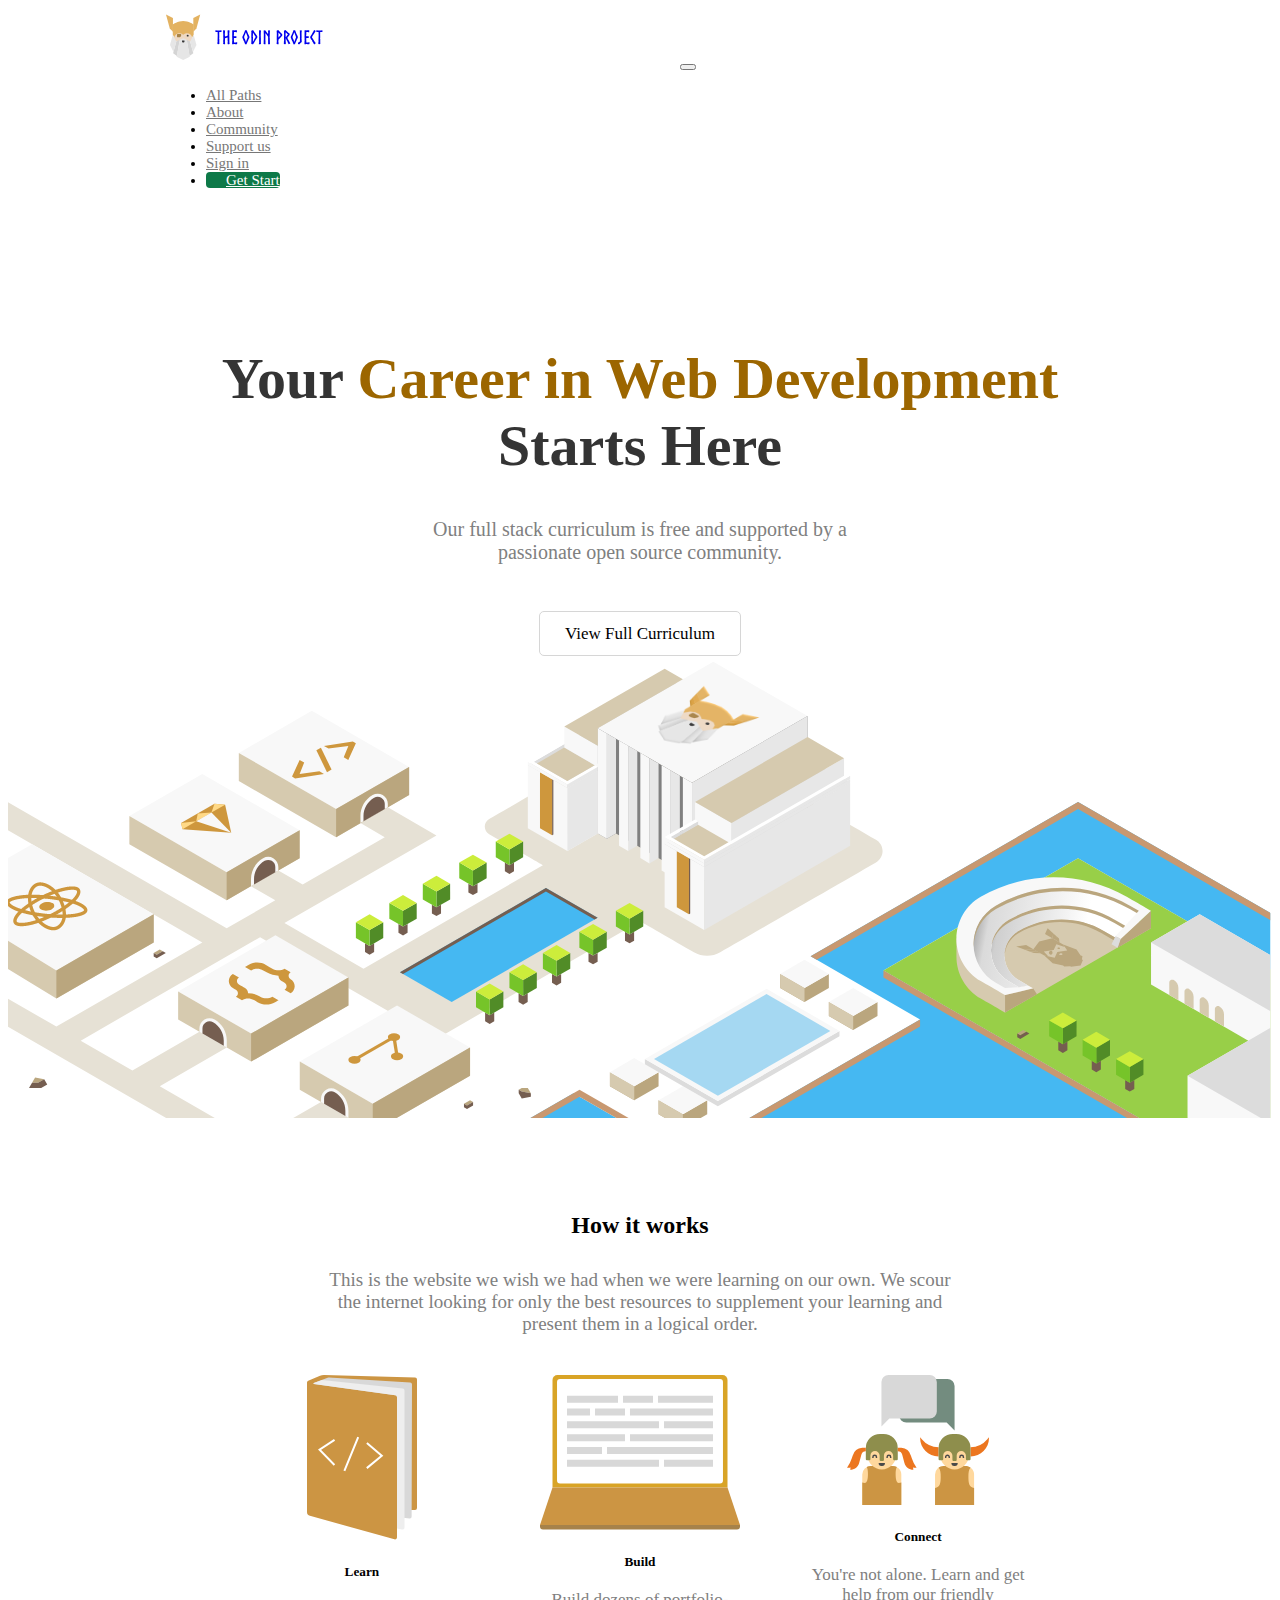
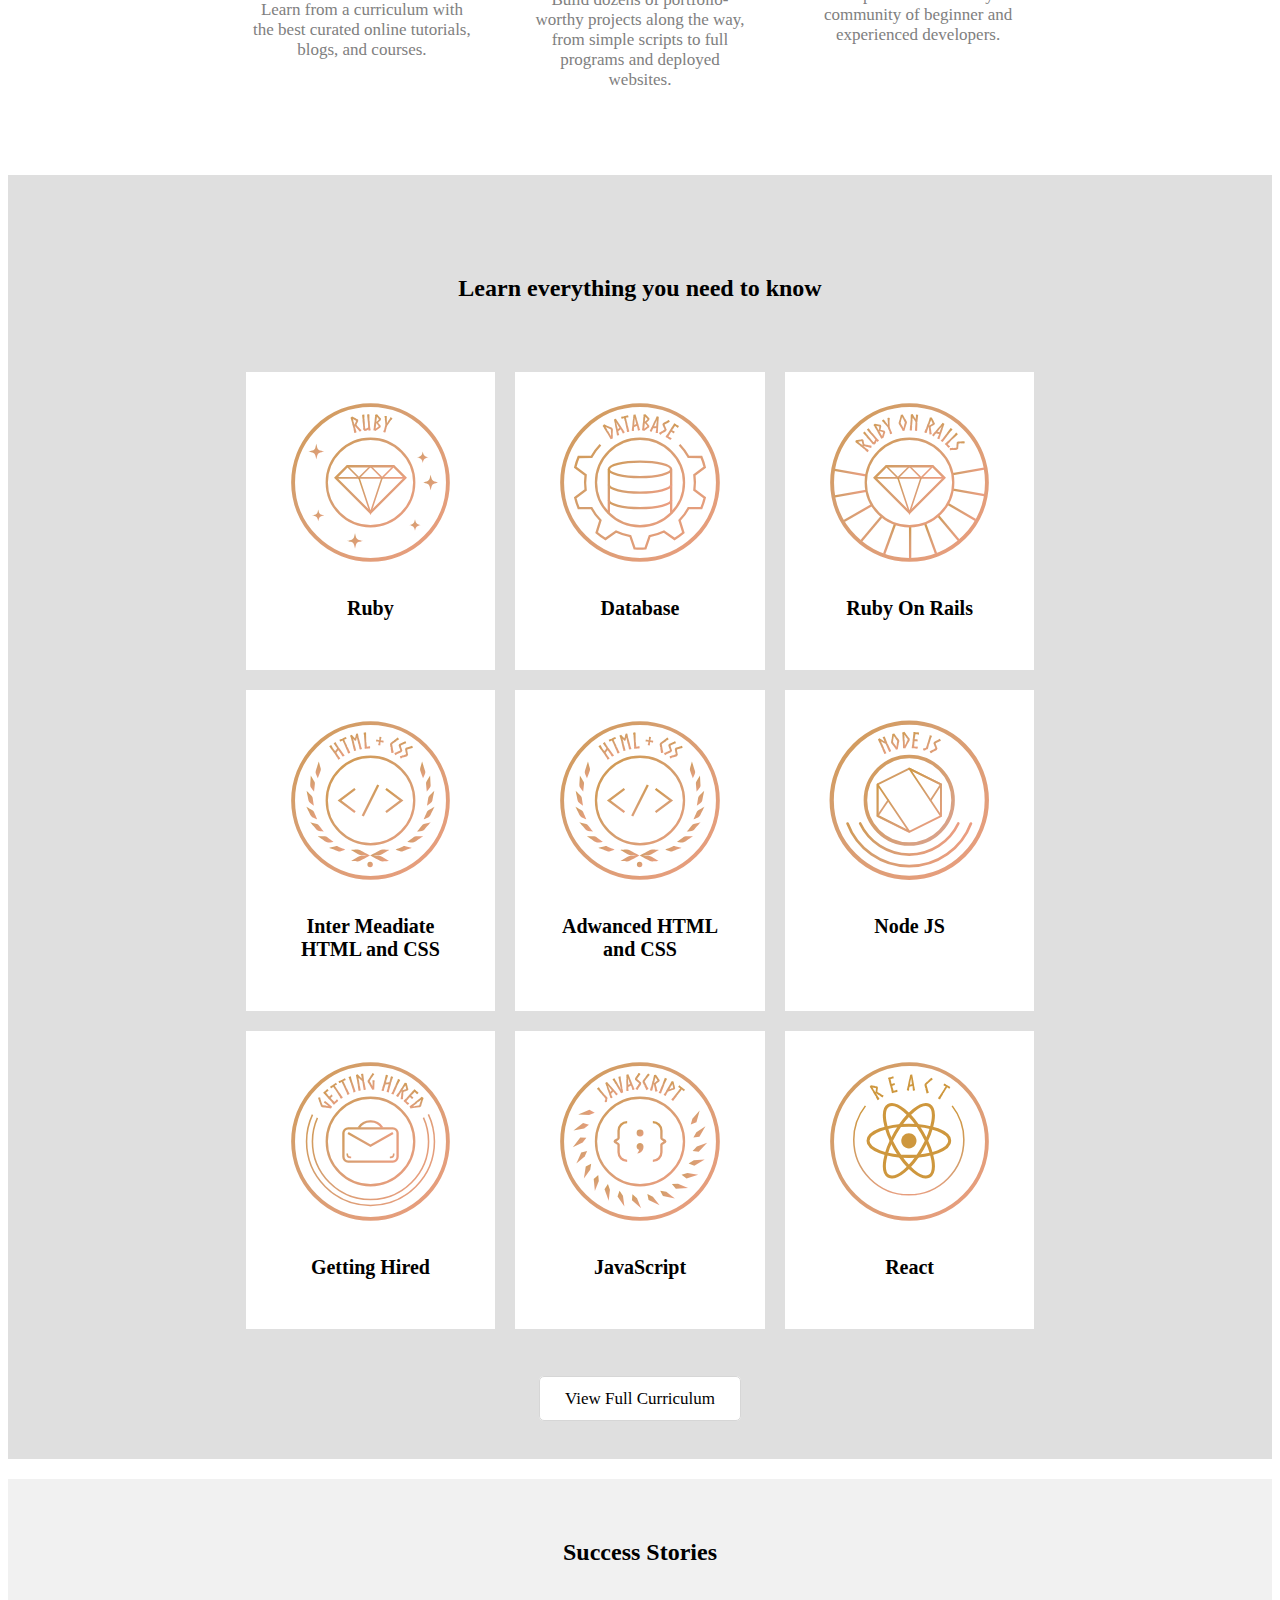
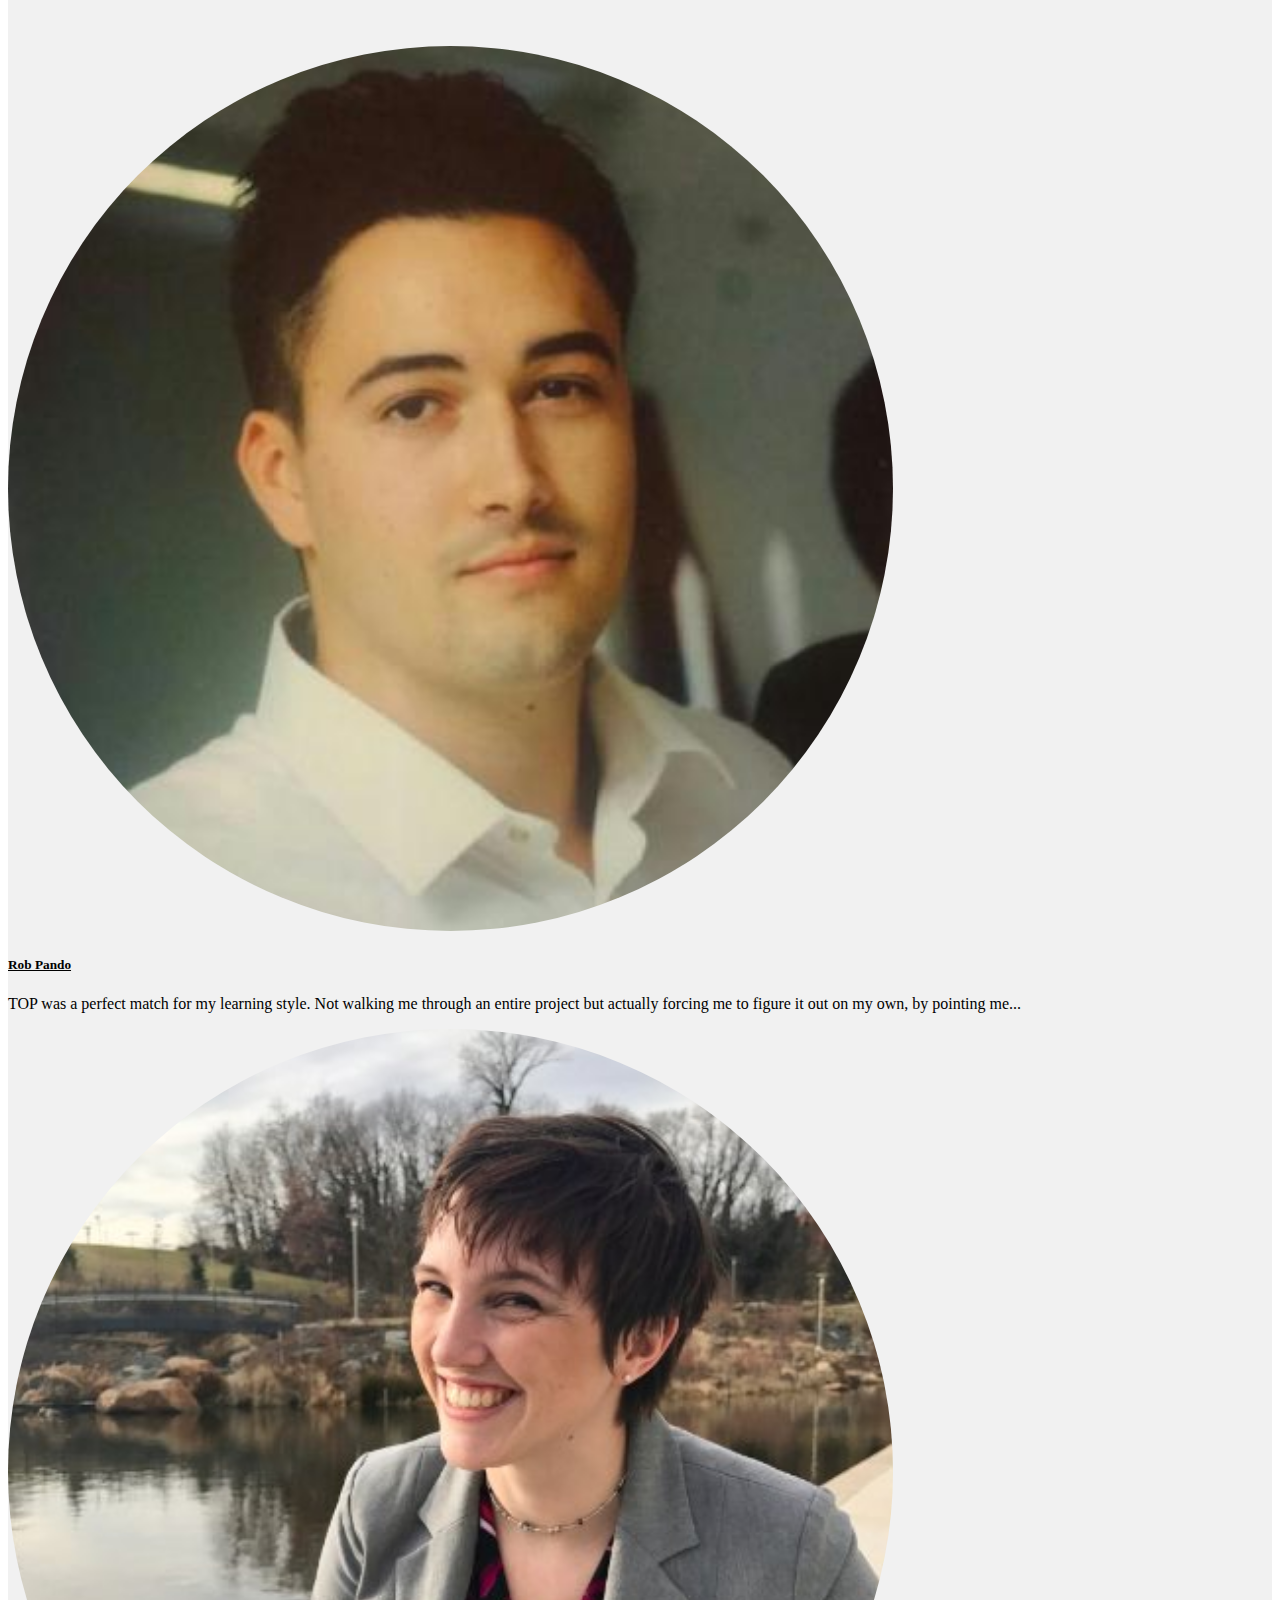
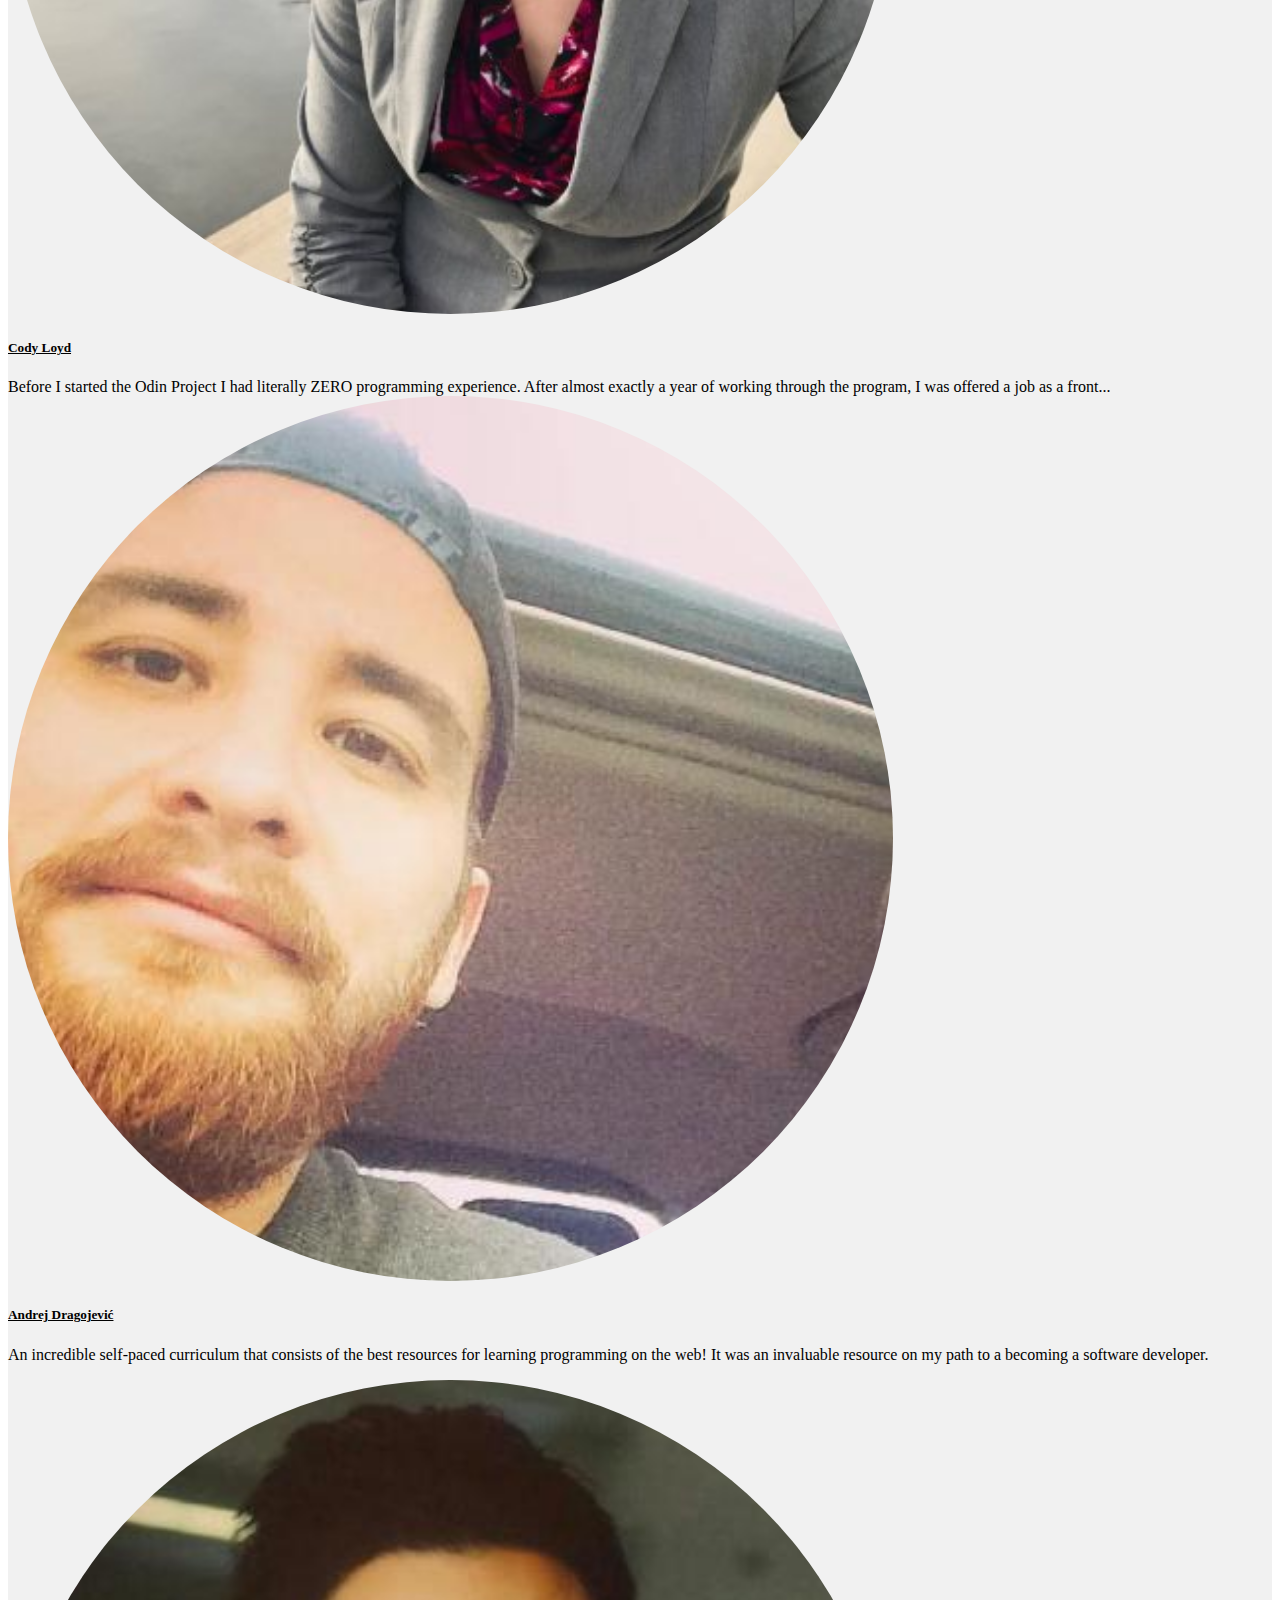
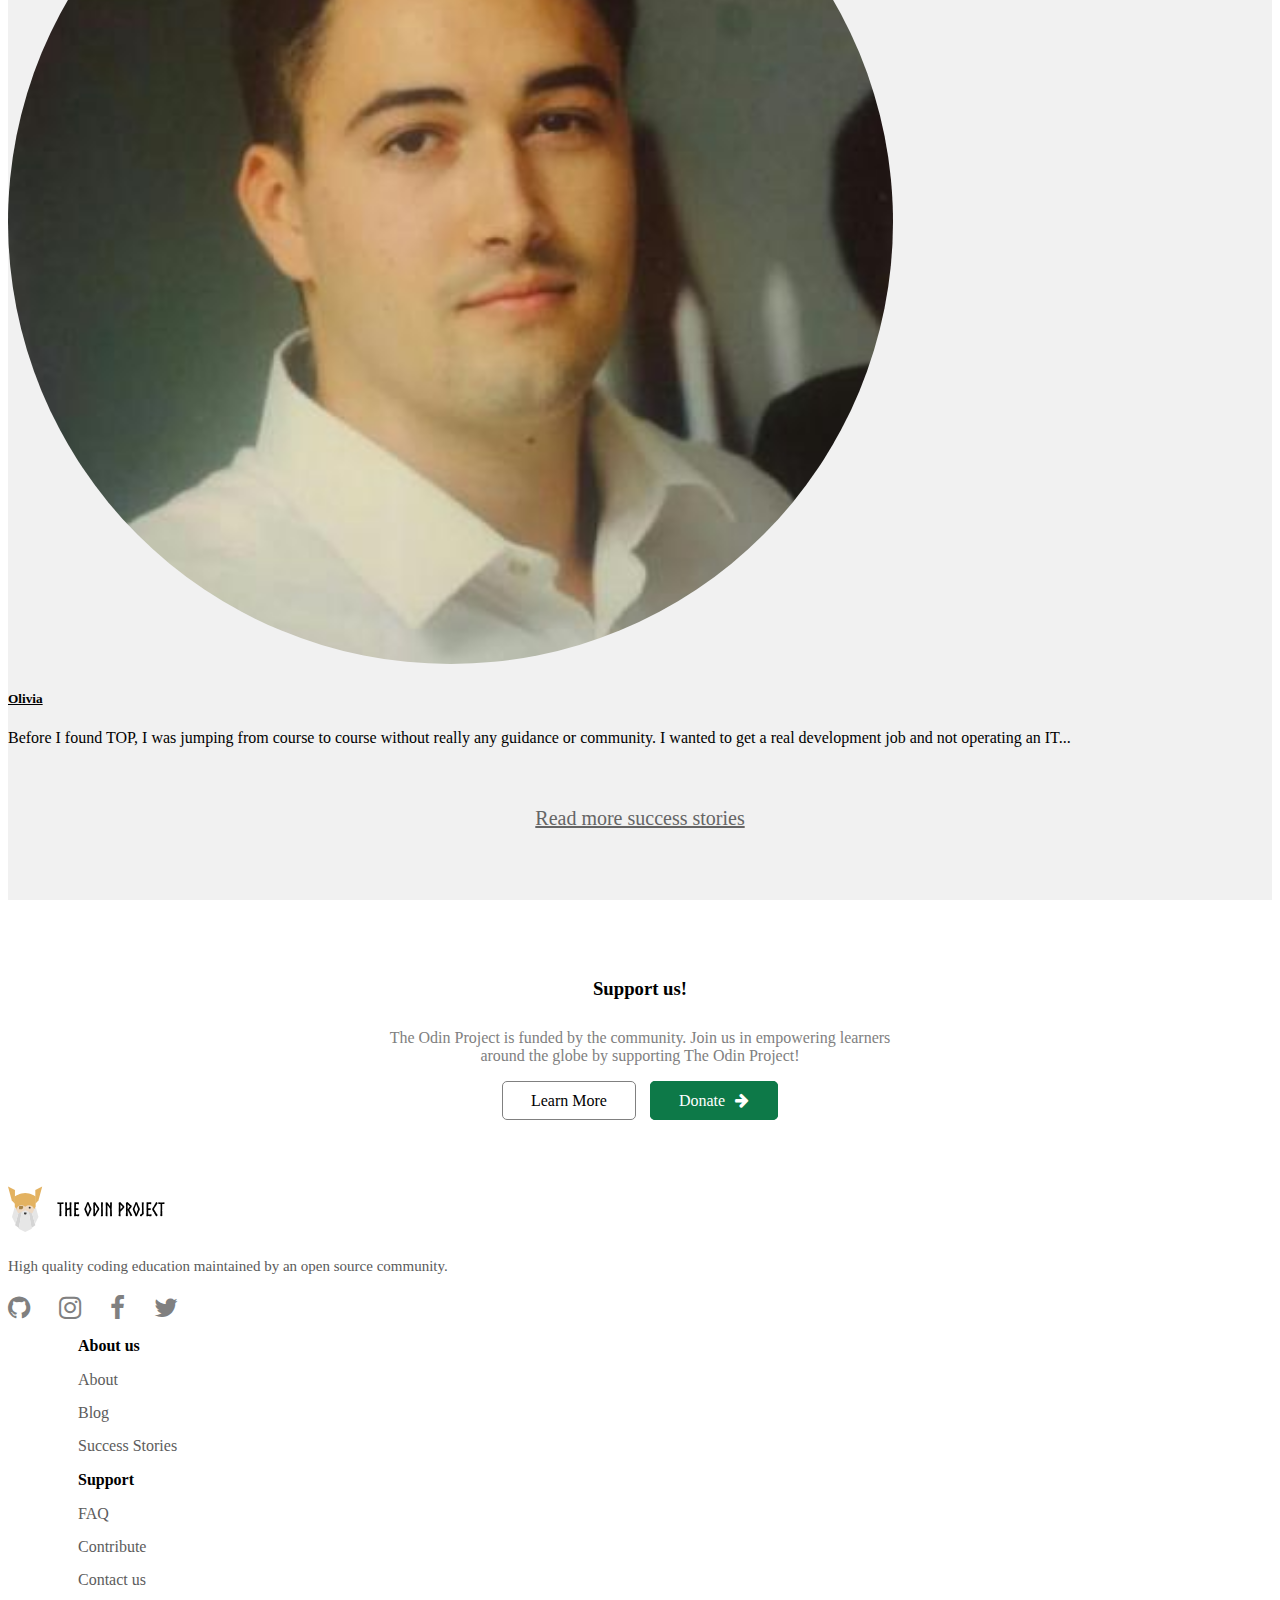
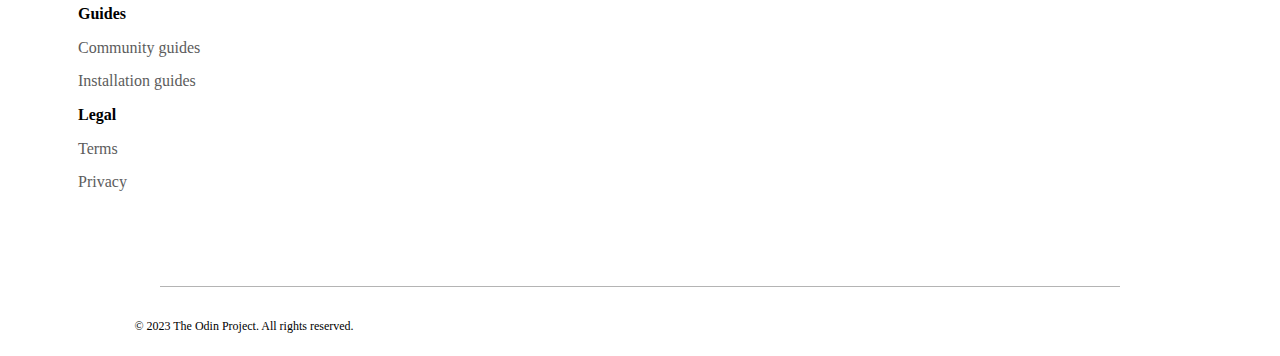
<file: index.html>
<!doctype html>
<html lang="en">

<head>
  <meta charset="utf-8">
  <meta name="viewport" content="width=device-width, initial-scale=1">
  <title> Your Career in Web Development Starts Here | The Odin Project</title>
  <link rel="stylesheet" href="./css/style.css">
  <link href="https://cdn.jsdelivr.net/npm/bootstrap@5.2.3/dist/css/bootstrap.min.css" rel="stylesheet"
    integrity="sha384-rbsA2VBKQhggwzxH7pPCaAqO46MgnOM80zW1RWuH61DGLwZJEdK2Kadq2F9CUG65" crossorigin="anonymous">
    <link rel="stylesheet" href="https://cdnjs.cloudflare.com/ajax/libs/font-awesome/4.7.0/css/font-awesome.min.css">
</head>

<body>
  <!-- ////////////////NAVBAR/////////////////// -->
  <nav class="navbar navbar-expand-lg">
    <div class="container-fluid">
      <a class="navbar-brand" href="#"><svg xmlns="http://www.w3.org/2000/svg" width="160" height="59" viewBox="0 0 205 59" fill="none" role="img" aria-labelledby="a7146z8ykkxnj35oy5ruw7wvuunlvk3u" class="h-12 w-auto text-gray-800 dark:text-gray-300"><title id="a7146z8ykkxnj35oy5ruw7wvuunlvk3u">Odin Logo</title>
        <path fill-rule="evenodd" clip-rule="evenodd" d="M8.68945 34.7331L13.1482 19.2902H30.9833L35.442 34.7331H8.68945Z" fill="#EED9C3"></path>
        <ellipse cx="27.7849" cy="27.1223" rx="1.26005" ry="1.24284" fill="#353535"></ellipse>
        <path fill-rule="evenodd" clip-rule="evenodd" d="M19.446 25.7092C19.446 25.2752 19.0891 24.9233 18.6493 24.9233C17.638 24.9233 15.9034 24.9233 14.8922 24.9233C14.4523 24.9233 14.0955 25.2752 14.0955 25.7092C14.0955 26.3856 14.0955 27.3716 14.0955 28.1426C14.0955 28.7935 14.6305 29.3212 15.2902 29.3212C15.6995 29.3212 16.1763 29.3212 16.6578 29.3212C17.3973 29.3212 18.1062 29.0314 18.6295 28.5155C19.1522 28.0001 19.446 27.3004 19.446 26.5712C19.446 26.2585 19.446 25.9621 19.446 25.7092Z" fill="#A78347"></path>
        <path fill-rule="evenodd" clip-rule="evenodd" d="M35.0004 4.5308L43.8517 0L39.0002 18L35.0002 22L35.0004 4.5308Z" fill="#E3B261"></path>
        <path fill-rule="evenodd" clip-rule="evenodd" d="M8.8514 4.5308L0.000132561 0L4.85156 18L8.85156 22L8.8514 4.5308Z" fill="#E3B261"></path>
        <path fill-rule="evenodd" clip-rule="evenodd" d="M35.442 12.7438C35.442 12.7438 28.7539 8.34589 22.0657 8.34589C15.3776 8.34589 8.68945 12.7438 8.68945 12.7438V25.9373L10.473 29.4556C11.7527 24.5929 17.5445 22.5672 21.576 25.5723L22.0657 25.9373L22.5554 25.5723C26.587 22.5672 32.3788 24.5929 33.6585 29.4556L35.442 25.9373V12.7438Z" fill="#E3B261"></path>
        <path fill-rule="evenodd" clip-rule="evenodd" d="M17.6068 32.5341L14.0398 53.2041L9.12134 49.6858L13.148 34.7331L17.6068 32.5341Z" fill="#D4D4D4"></path>
        <path fill-rule="evenodd" clip-rule="evenodd" d="M26.5243 32.5341L30.0913 53.2041L35.0098 49.6858L30.9831 34.7331L26.5243 32.5341Z" fill="#D5D5D5"></path>
        <path fill-rule="evenodd" clip-rule="evenodd" d="M8.68933 25.9373L5.12231 39.1309L9.58108 47.9267L13.1481 34.7331L8.68933 25.9373Z" fill="#E6E6E6"></path>
        <path fill-rule="evenodd" clip-rule="evenodd" d="M35.4418 25.9373L39.0088 39.1309L34.55 47.9267L30.983 34.7331L35.4418 25.9373Z" fill="#E6E6E6"></path>
        <path fill-rule="evenodd" clip-rule="evenodd" d="M17.6069 32.5341L13.594 54.0837L22.0656 58.4815L30.5373 54.0837L26.5244 32.5341L22.3983 30.4992L22.0656 30.3352L17.6069 32.5341Z" fill="#E6E6E6"></path>
        <path fill-rule="evenodd" clip-rule="evenodd" d="M23.6636 33.4137H20.5425C20.5425 33.4137 20.5425 33.9348 20.5425 34.514C20.5425 34.9222 20.707 35.3131 20.9995 35.6016C21.292 35.8901 21.6884 36.0524 22.1022 36.0524C22.1026 36.0524 22.1035 36.0524 22.1039 36.0524C22.5177 36.0524 22.9141 35.8901 23.2066 35.6016C23.4991 35.3131 23.6636 34.9222 23.6636 34.514C23.6636 33.9348 23.6636 33.4137 23.6636 33.4137Z" fill="#353535"></path>
        <path d="M68.808 20.384L67.704 20.456C67.368 20.456 67.056 20.456 66.696 20.432C66.504 20.432 66.288 20.6 66.144 20.6L65.688 20.408L63.36 20.288L63.288 22.256L63.576 22.544L65.04 22.496C65.112 22.496 65.256 22.472 65.424 22.424L65.544 22.304L66.072 22.376L66.216 23.36L66.12 24.896L66.264 26.024L66.144 30.92L66.024 34.304L66.24 34.544L65.88 36.056V37.904L67.152 38.096L67.824 37.976L68.52 37.592L68.328 35.888V31.376L68.04 30.92L68.064 30.896L68.28 29.456L68.256 27.608V27.2C68.256 27.032 68.232 26.816 68.232 26.624C68.208 26.48 68.208 25.88 68.208 25.664L68.256 23.888L68.16 23.36L68.304 22.352H69.048L69.768 22.4L70.008 22.472H71.088L71.16 21.344L71.016 20.336L68.808 20.384ZM73.2638 33.992L73.3118 35.504L73.6478 35.864L73.2638 36.32L73.1918 37.928L74.7038 38.072L75.6878 38.024L75.7118 37.136L75.6398 36.056L75.4958 34.784L75.5198 34.712L75.6398 30.536L77.5118 29.744H77.5358L78.9278 29.432L78.9038 29.864L78.9758 30.2L78.9278 33.896L79.2878 34.28L79.0478 34.496L78.8798 37.184L79.1918 38.024H80.5838L81.4718 37.976L81.4238 36.656L81.2558 36.056L81.2078 32.984L81.1598 28.688L81.1118 28.208L81.0398 27.128L81.1598 24.872L80.9438 24.176L81.1838 23.864L81.2078 22.952V22.976L81.3518 21.608L81.4238 20.408L80.0558 20.36L79.1678 20.336L78.8078 21.032L78.9278 21.992L78.9758 24.152L79.0478 26.336L78.9518 26.984L78.6878 27.104L78.2318 27.32L77.2478 27.752L77.0318 28.016L76.6478 27.872L75.6398 28.232L75.5918 28.256L75.3758 25.928L75.4718 24.344L75.2078 24.128L75.4958 23.672L75.6158 22.208L75.7118 20.48L73.6478 20.216L73.0718 20.6L73.2398 22.088L73.1678 22.568L73.2398 24.152L73.4078 25.64L73.3118 27.992L73.4798 30.704L73.2638 33.992ZM90.8258 22.616L90.8738 21.272L90.8498 20.336L88.4738 20.36L87.5378 20.552L87.2018 20.36H85.8338L84.7058 20.504L84.8258 22.208L85.0898 22.52L84.8258 22.928L84.8498 24.152L84.8258 26.024V27.8L84.7538 28.688L84.9458 31.064L84.8498 31.256L84.8738 32.552V33.104L85.0898 33.392L84.8018 34.016L84.7778 35.12L84.8018 35.384L84.6578 37.016L84.7778 38L86.5778 38.024L86.7698 37.904H87.6098L88.9778 38.048L90.5618 38.072L91.1138 37.832L91.2098 36.944L91.2578 35.744L90.0578 35.72L89.4578 35.912L87.5378 35.936L87.3458 35.888L87.1298 35.84L87.0818 33.512L87.0578 33.464L87.1298 33.248L86.9858 32.552L87.0818 30.08H87.4658L88.9778 30.128L90.1538 30.176L90.2018 29.192L90.3458 28.472L90.0338 27.872L88.8098 27.992L87.8738 28.04L86.9858 27.992L86.9378 27.056L86.6978 26.864L86.9618 26.432L87.0818 25.712V23.336L87.1298 22.736V22.472H87.3458L88.6658 22.52L89.0498 22.448L89.1218 22.424L89.6978 22.616H90.8258ZM102.331 20.312L102.115 20.336H101.227L101.179 20.504L101.035 21.224L100.939 21.368L99.6429 24.608L99.7629 24.872L99.3309 25.184L98.0349 28.328L97.8429 28.448L97.8909 29.96L98.4669 31.184L99.3309 33.224L100.051 34.712H100.315L100.243 35.12L101.083 37.208L101.107 38L103.291 38.024L103.339 37.76L103.627 36.992L104.923 33.92L105.475 32.768L105.499 32.384L105.691 32.144L106.867 29.768L106.939 28.448L106.123 26.672L105.475 25.232H105.235L105.115 24.584L103.891 21.584L103.411 20.264L102.331 20.312ZM102.379 34.952L101.323 32.192L100.843 31.208L100.363 30.872L100.603 30.584L100.387 29.888L100.075 29.096L100.051 28.808L100.843 26.744L100.675 26.36L101.011 26.264L102.331 22.784L102.475 23.24L103.027 24.704L103.459 24.968L103.243 25.256L104.179 27.68L104.467 28.496L104.659 29.096L103.483 31.976L103.507 32.408H103.531L103.243 32.696L102.475 35.216L102.379 34.952ZM113.227 35.72L114.067 34.016L116.539 30.224L116.971 29.504L116.947 27.752L116.515 27.2L116.539 27.248L114.715 24.824L114.091 23.72L113.251 22.88L112.987 22.088L111.499 20.048L110.227 20.432L109.195 20.744L109.219 21.632L109.291 22.88L109.531 23.192L109.291 23.648L109.315 29.936L109.459 30.872L109.315 36.248V36.224L109.267 37.832L110.827 38.048L111.619 38.264L113.227 35.72ZM111.451 26.744L111.379 23.264L111.523 23.432L113.899 27.248L114.379 27.632L114.475 28.208L114.907 28.856L114.475 29.552L113.683 30.872L112.675 32.816L112.867 33.032L112.435 33.248L111.379 34.952L111.355 35L111.379 33.704L111.475 28.952L111.091 27.824L111.451 26.744ZM119.431 27.56L119.359 28.88L119.287 29.624V34.112V34.976L119.575 35.384L119.287 35.864L118.951 38L120.055 38.024L120.559 38.048L121.615 37.712L121.639 36.824L121.591 36.368L121.543 36.008V29.36L121.279 29.192L121.495 28.688L121.447 28.088L121.351 27.152L121.423 25.928L121.495 22.784L121.615 22.184L121.735 20.432L120.175 20.336L119.047 20.408L119.167 21.608L119.383 21.728L119.191 22.16L119.263 26.96L119.431 27.56ZM133.115 35.888V35.12L132.947 29.864L132.683 29.072L132.875 28.064L133.115 22.16L133.163 20.528L132.179 20.36L130.787 20.384V22.304L131.027 22.64L130.787 23.384V25.448L129.995 24.152L129.803 24.056L129.203 23.096L127.043 20.12L125.147 20.648V21.896L125.243 24.392L125.339 25.76L125.243 30.752L125.459 31.232L125.267 31.928L125.123 35.336V35.744L125.195 35.96L125.027 37.88L126.059 38.072L127.475 38.024L127.523 36.488L127.451 36.152L127.475 33.656L127.259 32.744L127.379 31.88L127.427 26.408L127.139 26.096L127.115 26.048L127.451 25.184V23.888L128.075 24.752L129.059 26.12L129.755 26.96L130.091 27.488L130.427 27.848L130.811 28.496L130.835 30.992L130.907 31.448L130.835 31.568L130.811 33.872L130.835 36.152L130.811 38.024L131.627 38.072L132.947 38.048L133.259 37.232L133.115 35.888ZM147.393 28.76L148.161 28.016L148.905 27.104L148.953 25.448L146.457 22.808L145.953 22.64L145.857 22.232L143.697 20L142.929 20.288L141.777 20.792L141.825 22.4L141.945 23.384V27.32L141.897 27.44L141.873 33.44L142.161 33.752L141.945 34.496L141.681 37.928L143.073 38.072L144.273 38L144.129 35.024L143.745 34.688L144.129 34.112L144.081 32.456L144.297 32.216L145.905 30.392L147.393 28.76ZM144.105 27.128L143.841 26.648L144.081 25.904L144.057 24.752L144.081 23.048L145.473 24.608L145.689 24.752L145.857 25.088L146.889 26.24L146.505 26.792L146.265 27.392L146.001 27.32L144.801 28.736L144.105 29.48V27.128ZM153.466 30.608L154.426 32.552L154.642 33.104L155.53 34.784L155.818 34.928L155.794 35.336L156.634 37.256L157.21 38.192L159.154 37.112L159.178 36.416L158.386 35.576L157.954 34.664V34.688L157.618 33.992L157.474 33.92V33.608L156.514 31.976C156.346 31.736 156.202 31.616 156.01 31.4V30.992C155.866 30.704 155.578 30.296 155.41 29.96L156.082 29.048L156.49 28.544L157.258 27.632L158.362 26.288L158.53 24.848L157.378 23.792C157.354 23.792 156.97 23.912 156.946 23.888L156.802 23.288L152.986 19.976L151.09 20.744L151.186 22.808L151.306 27.392L151.114 27.872L151.162 29.12L151.258 31.928V32.864L151.474 33.176L151.114 34.112L150.97 37.928L152.554 38.072L153.514 37.688L153.49 35.696L153.418 35.48L153.346 33.08L153.322 30.464L153.466 30.608ZM153.37 28.352L153.274 26.216L153.226 25.952L153.178 25.808L153.082 25.376L153.274 24.92V24.68L153.322 22.832L155.53 25.016L155.698 25.136L156.178 25.736L155.914 26.072C155.602 26.504 155.026 27.248 154.69 27.656L153.49 29.144L153.322 29.24L153.37 28.352ZM164.323 20.312L164.107 20.336H163.219L163.171 20.504L163.027 21.224L162.931 21.368L161.635 24.608L161.755 24.872L161.323 25.184L160.027 28.328L159.835 28.448L159.883 29.96L160.459 31.184L161.323 33.224L162.043 34.712H162.307L162.235 35.12L163.075 37.208L163.099 38L165.283 38.024L165.331 37.76L165.619 36.992L166.915 33.92L167.467 32.768L167.491 32.384L167.683 32.144L168.859 29.768L168.931 28.448L168.115 26.672L167.467 25.232H167.227L167.107 24.584L165.883 21.584L165.403 20.264L164.323 20.312ZM164.371 34.952L163.315 32.192L162.835 31.208L162.355 30.872L162.595 30.584L162.379 29.888L162.067 29.096L162.043 28.808L162.835 26.744L162.667 26.36L163.003 26.264L164.323 22.784L164.467 23.24L165.019 24.704L165.451 24.968L165.235 25.256L166.171 27.68L166.459 28.496L166.651 29.096L165.475 31.976L165.499 32.408H165.523L165.235 32.696L164.467 35.216L164.371 34.952ZM171.71 27.608L171.59 28.928L171.614 30.416L171.638 30.752V31.688L171.542 34.304L171.59 34.52L171.23 35.024L170.174 35.72L169.118 36.152V37.4L170.438 38.384L172.214 36.944L172.19 36.464L172.838 36.368L173.606 35.696L173.99 35.024L173.702 30.896L173.51 30.176L173.774 29.984L173.678 23.288L173.966 21.176L173.654 20.336L171.374 20.384V21.728L171.806 21.968L171.494 22.352L171.566 26.408L171.71 27.608ZM183.502 22.616L183.55 21.272L183.526 20.336L181.15 20.36L180.214 20.552L179.878 20.36H178.51L177.382 20.504L177.502 22.208L177.766 22.52L177.502 22.928L177.526 24.152L177.502 26.024V27.8L177.43 28.688L177.622 31.064L177.526 31.256L177.55 32.552V33.104L177.766 33.392L177.478 34.016L177.454 35.12L177.478 35.384L177.334 37.016L177.454 38L179.254 38.024L179.446 37.904H180.286L181.654 38.048L183.238 38.072L183.79 37.832L183.886 36.944L183.934 35.744L182.734 35.72L182.134 35.912L180.214 35.936L180.022 35.888L179.806 35.84L179.758 33.512L179.734 33.464L179.806 33.248L179.662 32.552L179.758 30.08H180.142L181.654 30.128L182.83 30.176L182.878 29.192L183.022 28.472L182.71 27.872L181.486 27.992L180.55 28.04L179.662 27.992L179.614 27.056L179.374 26.864L179.638 26.432L179.758 25.712V23.336L179.806 22.736V22.472H180.022L181.342 22.52L181.726 22.448L181.798 22.424L182.374 22.616H183.502ZM185.362 30.896L186.226 32.456L187.33 33.488L187.138 33.92L188.962 36.752L189.01 37.04L189.826 38.312L190.642 37.784L191.89 36.752L191.338 35.864L190.09 34.232L188.986 32.36L188.098 30.992L187.882 30.512L187.546 30.176L187.306 29.72L186.946 29.024L187.258 28.448L187.714 27.632L188.506 26.384L189.946 24.248L190.066 23.6L190.474 23.336L191.146 22.4L191.818 21.2L190.018 20L189.178 20.984L189.154 21.176L187.81 23.384V23.48L187.21 24.44V25.016L186.346 25.856L184.786 28.496L184.81 30.032L185.362 30.896ZM198.12 20.384L197.016 20.456C196.68 20.456 196.368 20.456 196.008 20.432C195.816 20.432 195.6 20.6 195.456 20.6L195 20.408L192.672 20.288L192.6 22.256L192.888 22.544L194.352 22.496C194.424 22.496 194.568 22.472 194.736 22.424L194.856 22.304L195.384 22.376L195.528 23.36L195.432 24.896L195.576 26.024L195.456 30.92L195.336 34.304L195.552 34.544L195.192 36.056V37.904L196.464 38.096L197.136 37.976L197.832 37.592L197.64 35.888V31.376L197.352 30.92L197.376 30.896L197.592 29.456L197.568 27.608V27.2C197.568 27.032 197.544 26.816 197.544 26.624C197.52 26.48 197.52 25.88 197.52 25.664L197.568 23.888L197.472 23.36L197.616 22.352H198.36L199.08 22.4L199.32 22.472H200.4L200.472 21.344L200.328 20.336L198.12 20.384Z" fill="currentColor"></path>
      </svg></a>
      <button class="navbar-toggler" type="button" data-bs-toggle="collapse" data-bs-target="#navbarNav"
        aria-controls="navbarNav" aria-expanded="false" aria-label="Toggle navigation">
        <span class="navbar-toggler-icon"></span>
      </button>
      <div class="collapse navbar-collapse" id="navbarNav">
        <ul class="navbar-nav">
          <li class="nav-item">
            <a class="nav-link active" aria-current="page" href="./pages/allpaths.html">All Paths</a>
          </li>
          <li class="nav-item">
            <a class="nav-link active" aria-current="page" href="./pages/about.html">About</a>
          </li>
          <li class="nav-item">
            <a class="nav-link active" aria-current="page" href="https://discord.com/invite/fbFCkYabZB">Community</a>
          </li>
          <li class="nav-item">
            <a class="nav-link active" aria-current="page" href="#">Support us</a>
          </li>
          <li class="nav-item">
            <a class="nav-link active" aria-current="page" href="#">Sign in</a>
          </li>
          <li class="nav-item">
            <a class="nav-link active" aria-current="page" href="#" id="get-start-btn">Get Start</a>
          </li>
        </ul>
      </div>
    </div>
  </nav>
  <!-- ///////////////////////MAIN HEADING SECTION///////////////////// -->
  <div class="main-heading">
    <h1>Your <span>Career in Web Development</span>
      <div>Starts Here</div>
    </h1>
    <p>Our full stack curriculum is free and supported by a<br> passionate open source community.</p>
    <div class="crclm-btn">
      <a href="">View Full Curriculum</a>
    </div>
  </div>
  <!-- //////////////BANNER////////////// -->
  <div class="banner">
    <img src="./images/home-isometric-eebc110218cbdb1460dd2dfc662a4e96ae94747667dc81da422804ef55cfd2d8 (1).svg" alt="">
  </div>
  <!-- ////////////////HOW IT WORK/////////////// -->
  <div class="how-work-section">
    <h2>How it works</h2>
    <p class="how-work-para">This is the website we wish we had when we were learning on our own. We scour the internet
      looking for only the best resources to supplement your learning and present them in a logical order.</p>
    <div class="cards-main">
      <div class="cards">
        <img src="./images/img-learn-aded43a474618b12bf884b2577ef4548962b3d8e8ef5381de0bc6f4f86f8b2b3.svg" alt="">
        <h5>Learn</h5>
        <p>Learn from a curriculum with the best curated online tutorials, blogs, and courses.</p>
      </div>
      <div class="cards">
        <img src="./images/img-build-097e94bec94feb4b9152f9f95c197be4974f9921ce6fe8fc6ed86541933b3c14.svg" alt="">
        <h5>Build</h5>
        <p>Build dozens of portfolio-worthy projects along the way, from simple scripts to full programs and deployed
          websites.</p>
      </div>
      <div class="cards">
        <img src="./images/img-connect-fa7fdbed3b8a50275b5a79a293133b0a4b7b0c618230c6c7cad978c9e13122db.svg" alt=""
          class="connect-img">
        <h5>Connect</h5>
        <p>You're not alone. Learn and get help from our friendly community of beginner and experienced developers.</p>
      </div>
    </div>
  </div>
  <!-- //////////////////LEARN EVRYTHING///////////////// -->
  <div class="learn-evrything">
    <h2>Learn everything you need to know</h2>
    <div class="learn-card-main">
      <div class="learn-card">
        <img src="./images/badge-ruby-d91c1849066ed424531394e9d693dd99aaef49bcee15a96f462a1ae54c359af0.svg" alt="">
        <p>Ruby</p>
      </div>
      <div class="learn-card">
        <img src="./images/badge-database-feffd1ceb24267152793e33ea95e98ffeb3d203fd62d77302ac165dcfc421349.svg" alt="">
        <p>Database</p>
      </div>
      <div class="learn-card"><img
          src="./images/badge-ruby-on-rails-0100b2e2593cbeb4d87e92e9fc9930448581ef43b8ab175d5cfef2b6e7e3f29c.svg"
          alt="">
          <p>Ruby On Rails</p>
        </div>
    </div>
    <div class="learn-card-main">
      <div class="learn-card">
        <img src="./images/badge-html-css-91bc8d9c7ebb2e2f73eeb302c38a92d9ba6f182301dbd1868d7198fcc8376aeb (1).svg"
          alt="">
          <p>Inter Meadiate HTML and CSS</p>
      </div>
      <div class="learn-card">
        <img src="./images/badge-html-css-91bc8d9c7ebb2e2f73eeb302c38a92d9ba6f182301dbd1868d7198fcc8376aeb.svg" alt="">
        <p>Adwanced HTML and CSS</p>
      </div>
      <div class="learn-card">
        <img src="./images/badge-nodejs-1432a58382afd13f5bf55d4e5eda07244a3aa5fae9cee98ea034f17d6a09d503.svg" alt="">
        <p>Node JS</p>
      </div>
    </div>
    <div class="learn-card-main">
      <div class="learn-card">
        <img src="./images/badge-getting-hired-03b3463749a1cd7dd5358c585b0c35c2878bbde91aa0800f641992eeb69f7c66.svg"
          alt="">
          <p>Getting Hired</p>
      </div>
      <div class="learn-card">
        <img src="./images/badge-javascript-626af7075a7914bc4f30bd941268ed883785c3fb29b3e9d023eb5ab6450353bb.svg"
          alt="">
          <p>JavaScript</p>
      </div>
      <div class="learn-card">
        <img src="./images/badge-react-4cd6defd0e1da28f1472b5f7352442f559ea52d66a5eee77c7773f05d5da6e2c.svg" alt="">
        <p>React</p>
      </div>
    </div>
    <div class="crclm-btn-lern">
      <a href="">View Full Curriculum</a>
    </div>
  </div>
  <!-- ///////////////////SECCUS//////////////////// -->
  <div class="secces-section">
    <h2>Success Stories</h2>
   <div class="container feadbacks">
    <div class="row">
      <div class="col-lg-6 col-md-12 xol-sm-12">
        <div class="row">
          <div class="col-lg-2"><img src="./images/andrej_dragojevic-bcd48746a443efaac8fbebccac7ed0d1d946b331bbd01855cab5772d6ada86f5.jpg" alt=""></div>
          <div class="col-lg-10"><h5><u>Rob Pando</u></h5>
          <p>TOP was a perfect match for my learning style. Not walking me through an entire project but actually forcing me to figure it out on my own, by pointing me...</p></div>
        </div>
      </div>
      <div class="col-lg-6 col-md-12 col-sm-12">
        <div class="row">
          <div class="col-lg-2"><img src="./images/olivia-0097cc8f179d83db3de9da2636ef0155b8f5db4c7e65e8a05ec37f38bb5fe19c.jpg" alt=""></div>
          <div class="col-lg-10">
            <h5><u>Cody Loyd</u></h5>
            Before I started the Odin Project I had literally ZERO programming experience. After almost exactly a year of working through the program, I was offered a job as a front...
          </div>
        </div>
      </div>
    </div>
    <div class="row sec-row-scces">
      <div class="col-lg-6 col-md-12 col-sm-12">
        <div class="row">
          <div class="col-lg-2"><img src="./images/rob_pando-6f356379c151a50217e4e81a67f3c22bfba6a759264669aeabfd239701568f63.jpg" alt=""></div>
          <div class="col-lg-10"><h5><u>Andrej Dragojević</u></h5>
          <p>An incredible self-paced curriculum that consists of the best resources for learning programming on the web! It was an invaluable resource on my path to a becoming a software developer.</p></div>
        </div>
      </div>
      <div class="col-lg-6 col-md-12 col-sm-12">
        <div class="row">
          <div class="col-lg-2"><img src="./images/andrej_dragojevic-bcd48746a443efaac8fbebccac7ed0d1d946b331bbd01855cab5772d6ada86f5.jpg" alt=""></div>
          <div class="col-lg-10">
            <h5><u>Olivia</u></h5>
            Before I found TOP, I was jumping from course to course without really any guidance or community. I wanted to get a real development job and not operating an IT...
          </div>
        </div>
      </div>
    </div>
    <div class="rd-mr-scs"><a href="">Read more success stories</a></div>
   </div>
  </div>
  <!-- //////////////////////// FOOTER ////////////////// -->
  <div class="footer">
    <div class="sprt-footer">
      <h3>Support us!</h3>
      <p>The Odin Project is funded by the community. Join us in empowering learners around the globe by supporting The Odin Project!</p>
      <div class="sprt-footer-btn">
        <a href="" class="footer-ln-mr">Learn More</a>
        <a href="" class="donate-btn">Donate<i class="fa fa-arrow-right" aria-hidden="true"></i></a>
      </div>
    </div>
    <div class="container footer-details">
      <div class="row">
        <div class="col-lg-4 col-md-12 col-sm-12 footer-left"><svg xmlns="http://www.w3.org/2000/svg" width="160" height="59" viewBox="0 0 205 59" fill="none" role="img" aria-labelledby="a7146z8ykkxnj35oy5ruw7wvuunlvk3u" class="h-12 w-auto text-gray-800 dark:text-gray-300"><title id="a7146z8ykkxnj35oy5ruw7wvuunlvk3u">Odin Logo</title>
          <path fill-rule="evenodd" clip-rule="evenodd" d="M8.68945 34.7331L13.1482 19.2902H30.9833L35.442 34.7331H8.68945Z" fill="#EED9C3"></path>
          <ellipse cx="27.7849" cy="27.1223" rx="1.26005" ry="1.24284" fill="#353535"></ellipse>
          <path fill-rule="evenodd" clip-rule="evenodd" d="M19.446 25.7092C19.446 25.2752 19.0891 24.9233 18.6493 24.9233C17.638 24.9233 15.9034 24.9233 14.8922 24.9233C14.4523 24.9233 14.0955 25.2752 14.0955 25.7092C14.0955 26.3856 14.0955 27.3716 14.0955 28.1426C14.0955 28.7935 14.6305 29.3212 15.2902 29.3212C15.6995 29.3212 16.1763 29.3212 16.6578 29.3212C17.3973 29.3212 18.1062 29.0314 18.6295 28.5155C19.1522 28.0001 19.446 27.3004 19.446 26.5712C19.446 26.2585 19.446 25.9621 19.446 25.7092Z" fill="#A78347"></path>
          <path fill-rule="evenodd" clip-rule="evenodd" d="M35.0004 4.5308L43.8517 0L39.0002 18L35.0002 22L35.0004 4.5308Z" fill="#E3B261"></path>
          <path fill-rule="evenodd" clip-rule="evenodd" d="M8.8514 4.5308L0.000132561 0L4.85156 18L8.85156 22L8.8514 4.5308Z" fill="#E3B261"></path>
          <path fill-rule="evenodd" clip-rule="evenodd" d="M35.442 12.7438C35.442 12.7438 28.7539 8.34589 22.0657 8.34589C15.3776 8.34589 8.68945 12.7438 8.68945 12.7438V25.9373L10.473 29.4556C11.7527 24.5929 17.5445 22.5672 21.576 25.5723L22.0657 25.9373L22.5554 25.5723C26.587 22.5672 32.3788 24.5929 33.6585 29.4556L35.442 25.9373V12.7438Z" fill="#E3B261"></path>
          <path fill-rule="evenodd" clip-rule="evenodd" d="M17.6068 32.5341L14.0398 53.2041L9.12134 49.6858L13.148 34.7331L17.6068 32.5341Z" fill="#D4D4D4"></path>
          <path fill-rule="evenodd" clip-rule="evenodd" d="M26.5243 32.5341L30.0913 53.2041L35.0098 49.6858L30.9831 34.7331L26.5243 32.5341Z" fill="#D5D5D5"></path>
          <path fill-rule="evenodd" clip-rule="evenodd" d="M8.68933 25.9373L5.12231 39.1309L9.58108 47.9267L13.1481 34.7331L8.68933 25.9373Z" fill="#E6E6E6"></path>
          <path fill-rule="evenodd" clip-rule="evenodd" d="M35.4418 25.9373L39.0088 39.1309L34.55 47.9267L30.983 34.7331L35.4418 25.9373Z" fill="#E6E6E6"></path>
          <path fill-rule="evenodd" clip-rule="evenodd" d="M17.6069 32.5341L13.594 54.0837L22.0656 58.4815L30.5373 54.0837L26.5244 32.5341L22.3983 30.4992L22.0656 30.3352L17.6069 32.5341Z" fill="#E6E6E6"></path>
          <path fill-rule="evenodd" clip-rule="evenodd" d="M23.6636 33.4137H20.5425C20.5425 33.4137 20.5425 33.9348 20.5425 34.514C20.5425 34.9222 20.707 35.3131 20.9995 35.6016C21.292 35.8901 21.6884 36.0524 22.1022 36.0524C22.1026 36.0524 22.1035 36.0524 22.1039 36.0524C22.5177 36.0524 22.9141 35.8901 23.2066 35.6016C23.4991 35.3131 23.6636 34.9222 23.6636 34.514C23.6636 33.9348 23.6636 33.4137 23.6636 33.4137Z" fill="#353535"></path>
          <path d="M68.808 20.384L67.704 20.456C67.368 20.456 67.056 20.456 66.696 20.432C66.504 20.432 66.288 20.6 66.144 20.6L65.688 20.408L63.36 20.288L63.288 22.256L63.576 22.544L65.04 22.496C65.112 22.496 65.256 22.472 65.424 22.424L65.544 22.304L66.072 22.376L66.216 23.36L66.12 24.896L66.264 26.024L66.144 30.92L66.024 34.304L66.24 34.544L65.88 36.056V37.904L67.152 38.096L67.824 37.976L68.52 37.592L68.328 35.888V31.376L68.04 30.92L68.064 30.896L68.28 29.456L68.256 27.608V27.2C68.256 27.032 68.232 26.816 68.232 26.624C68.208 26.48 68.208 25.88 68.208 25.664L68.256 23.888L68.16 23.36L68.304 22.352H69.048L69.768 22.4L70.008 22.472H71.088L71.16 21.344L71.016 20.336L68.808 20.384ZM73.2638 33.992L73.3118 35.504L73.6478 35.864L73.2638 36.32L73.1918 37.928L74.7038 38.072L75.6878 38.024L75.7118 37.136L75.6398 36.056L75.4958 34.784L75.5198 34.712L75.6398 30.536L77.5118 29.744H77.5358L78.9278 29.432L78.9038 29.864L78.9758 30.2L78.9278 33.896L79.2878 34.28L79.0478 34.496L78.8798 37.184L79.1918 38.024H80.5838L81.4718 37.976L81.4238 36.656L81.2558 36.056L81.2078 32.984L81.1598 28.688L81.1118 28.208L81.0398 27.128L81.1598 24.872L80.9438 24.176L81.1838 23.864L81.2078 22.952V22.976L81.3518 21.608L81.4238 20.408L80.0558 20.36L79.1678 20.336L78.8078 21.032L78.9278 21.992L78.9758 24.152L79.0478 26.336L78.9518 26.984L78.6878 27.104L78.2318 27.32L77.2478 27.752L77.0318 28.016L76.6478 27.872L75.6398 28.232L75.5918 28.256L75.3758 25.928L75.4718 24.344L75.2078 24.128L75.4958 23.672L75.6158 22.208L75.7118 20.48L73.6478 20.216L73.0718 20.6L73.2398 22.088L73.1678 22.568L73.2398 24.152L73.4078 25.64L73.3118 27.992L73.4798 30.704L73.2638 33.992ZM90.8258 22.616L90.8738 21.272L90.8498 20.336L88.4738 20.36L87.5378 20.552L87.2018 20.36H85.8338L84.7058 20.504L84.8258 22.208L85.0898 22.52L84.8258 22.928L84.8498 24.152L84.8258 26.024V27.8L84.7538 28.688L84.9458 31.064L84.8498 31.256L84.8738 32.552V33.104L85.0898 33.392L84.8018 34.016L84.7778 35.12L84.8018 35.384L84.6578 37.016L84.7778 38L86.5778 38.024L86.7698 37.904H87.6098L88.9778 38.048L90.5618 38.072L91.1138 37.832L91.2098 36.944L91.2578 35.744L90.0578 35.72L89.4578 35.912L87.5378 35.936L87.3458 35.888L87.1298 35.84L87.0818 33.512L87.0578 33.464L87.1298 33.248L86.9858 32.552L87.0818 30.08H87.4658L88.9778 30.128L90.1538 30.176L90.2018 29.192L90.3458 28.472L90.0338 27.872L88.8098 27.992L87.8738 28.04L86.9858 27.992L86.9378 27.056L86.6978 26.864L86.9618 26.432L87.0818 25.712V23.336L87.1298 22.736V22.472H87.3458L88.6658 22.52L89.0498 22.448L89.1218 22.424L89.6978 22.616H90.8258ZM102.331 20.312L102.115 20.336H101.227L101.179 20.504L101.035 21.224L100.939 21.368L99.6429 24.608L99.7629 24.872L99.3309 25.184L98.0349 28.328L97.8429 28.448L97.8909 29.96L98.4669 31.184L99.3309 33.224L100.051 34.712H100.315L100.243 35.12L101.083 37.208L101.107 38L103.291 38.024L103.339 37.76L103.627 36.992L104.923 33.92L105.475 32.768L105.499 32.384L105.691 32.144L106.867 29.768L106.939 28.448L106.123 26.672L105.475 25.232H105.235L105.115 24.584L103.891 21.584L103.411 20.264L102.331 20.312ZM102.379 34.952L101.323 32.192L100.843 31.208L100.363 30.872L100.603 30.584L100.387 29.888L100.075 29.096L100.051 28.808L100.843 26.744L100.675 26.36L101.011 26.264L102.331 22.784L102.475 23.24L103.027 24.704L103.459 24.968L103.243 25.256L104.179 27.68L104.467 28.496L104.659 29.096L103.483 31.976L103.507 32.408H103.531L103.243 32.696L102.475 35.216L102.379 34.952ZM113.227 35.72L114.067 34.016L116.539 30.224L116.971 29.504L116.947 27.752L116.515 27.2L116.539 27.248L114.715 24.824L114.091 23.72L113.251 22.88L112.987 22.088L111.499 20.048L110.227 20.432L109.195 20.744L109.219 21.632L109.291 22.88L109.531 23.192L109.291 23.648L109.315 29.936L109.459 30.872L109.315 36.248V36.224L109.267 37.832L110.827 38.048L111.619 38.264L113.227 35.72ZM111.451 26.744L111.379 23.264L111.523 23.432L113.899 27.248L114.379 27.632L114.475 28.208L114.907 28.856L114.475 29.552L113.683 30.872L112.675 32.816L112.867 33.032L112.435 33.248L111.379 34.952L111.355 35L111.379 33.704L111.475 28.952L111.091 27.824L111.451 26.744ZM119.431 27.56L119.359 28.88L119.287 29.624V34.112V34.976L119.575 35.384L119.287 35.864L118.951 38L120.055 38.024L120.559 38.048L121.615 37.712L121.639 36.824L121.591 36.368L121.543 36.008V29.36L121.279 29.192L121.495 28.688L121.447 28.088L121.351 27.152L121.423 25.928L121.495 22.784L121.615 22.184L121.735 20.432L120.175 20.336L119.047 20.408L119.167 21.608L119.383 21.728L119.191 22.16L119.263 26.96L119.431 27.56ZM133.115 35.888V35.12L132.947 29.864L132.683 29.072L132.875 28.064L133.115 22.16L133.163 20.528L132.179 20.36L130.787 20.384V22.304L131.027 22.64L130.787 23.384V25.448L129.995 24.152L129.803 24.056L129.203 23.096L127.043 20.12L125.147 20.648V21.896L125.243 24.392L125.339 25.76L125.243 30.752L125.459 31.232L125.267 31.928L125.123 35.336V35.744L125.195 35.96L125.027 37.88L126.059 38.072L127.475 38.024L127.523 36.488L127.451 36.152L127.475 33.656L127.259 32.744L127.379 31.88L127.427 26.408L127.139 26.096L127.115 26.048L127.451 25.184V23.888L128.075 24.752L129.059 26.12L129.755 26.96L130.091 27.488L130.427 27.848L130.811 28.496L130.835 30.992L130.907 31.448L130.835 31.568L130.811 33.872L130.835 36.152L130.811 38.024L131.627 38.072L132.947 38.048L133.259 37.232L133.115 35.888ZM147.393 28.76L148.161 28.016L148.905 27.104L148.953 25.448L146.457 22.808L145.953 22.64L145.857 22.232L143.697 20L142.929 20.288L141.777 20.792L141.825 22.4L141.945 23.384V27.32L141.897 27.44L141.873 33.44L142.161 33.752L141.945 34.496L141.681 37.928L143.073 38.072L144.273 38L144.129 35.024L143.745 34.688L144.129 34.112L144.081 32.456L144.297 32.216L145.905 30.392L147.393 28.76ZM144.105 27.128L143.841 26.648L144.081 25.904L144.057 24.752L144.081 23.048L145.473 24.608L145.689 24.752L145.857 25.088L146.889 26.24L146.505 26.792L146.265 27.392L146.001 27.32L144.801 28.736L144.105 29.48V27.128ZM153.466 30.608L154.426 32.552L154.642 33.104L155.53 34.784L155.818 34.928L155.794 35.336L156.634 37.256L157.21 38.192L159.154 37.112L159.178 36.416L158.386 35.576L157.954 34.664V34.688L157.618 33.992L157.474 33.92V33.608L156.514 31.976C156.346 31.736 156.202 31.616 156.01 31.4V30.992C155.866 30.704 155.578 30.296 155.41 29.96L156.082 29.048L156.49 28.544L157.258 27.632L158.362 26.288L158.53 24.848L157.378 23.792C157.354 23.792 156.97 23.912 156.946 23.888L156.802 23.288L152.986 19.976L151.09 20.744L151.186 22.808L151.306 27.392L151.114 27.872L151.162 29.12L151.258 31.928V32.864L151.474 33.176L151.114 34.112L150.97 37.928L152.554 38.072L153.514 37.688L153.49 35.696L153.418 35.48L153.346 33.08L153.322 30.464L153.466 30.608ZM153.37 28.352L153.274 26.216L153.226 25.952L153.178 25.808L153.082 25.376L153.274 24.92V24.68L153.322 22.832L155.53 25.016L155.698 25.136L156.178 25.736L155.914 26.072C155.602 26.504 155.026 27.248 154.69 27.656L153.49 29.144L153.322 29.24L153.37 28.352ZM164.323 20.312L164.107 20.336H163.219L163.171 20.504L163.027 21.224L162.931 21.368L161.635 24.608L161.755 24.872L161.323 25.184L160.027 28.328L159.835 28.448L159.883 29.96L160.459 31.184L161.323 33.224L162.043 34.712H162.307L162.235 35.12L163.075 37.208L163.099 38L165.283 38.024L165.331 37.76L165.619 36.992L166.915 33.92L167.467 32.768L167.491 32.384L167.683 32.144L168.859 29.768L168.931 28.448L168.115 26.672L167.467 25.232H167.227L167.107 24.584L165.883 21.584L165.403 20.264L164.323 20.312ZM164.371 34.952L163.315 32.192L162.835 31.208L162.355 30.872L162.595 30.584L162.379 29.888L162.067 29.096L162.043 28.808L162.835 26.744L162.667 26.36L163.003 26.264L164.323 22.784L164.467 23.24L165.019 24.704L165.451 24.968L165.235 25.256L166.171 27.68L166.459 28.496L166.651 29.096L165.475 31.976L165.499 32.408H165.523L165.235 32.696L164.467 35.216L164.371 34.952ZM171.71 27.608L171.59 28.928L171.614 30.416L171.638 30.752V31.688L171.542 34.304L171.59 34.52L171.23 35.024L170.174 35.72L169.118 36.152V37.4L170.438 38.384L172.214 36.944L172.19 36.464L172.838 36.368L173.606 35.696L173.99 35.024L173.702 30.896L173.51 30.176L173.774 29.984L173.678 23.288L173.966 21.176L173.654 20.336L171.374 20.384V21.728L171.806 21.968L171.494 22.352L171.566 26.408L171.71 27.608ZM183.502 22.616L183.55 21.272L183.526 20.336L181.15 20.36L180.214 20.552L179.878 20.36H178.51L177.382 20.504L177.502 22.208L177.766 22.52L177.502 22.928L177.526 24.152L177.502 26.024V27.8L177.43 28.688L177.622 31.064L177.526 31.256L177.55 32.552V33.104L177.766 33.392L177.478 34.016L177.454 35.12L177.478 35.384L177.334 37.016L177.454 38L179.254 38.024L179.446 37.904H180.286L181.654 38.048L183.238 38.072L183.79 37.832L183.886 36.944L183.934 35.744L182.734 35.72L182.134 35.912L180.214 35.936L180.022 35.888L179.806 35.84L179.758 33.512L179.734 33.464L179.806 33.248L179.662 32.552L179.758 30.08H180.142L181.654 30.128L182.83 30.176L182.878 29.192L183.022 28.472L182.71 27.872L181.486 27.992L180.55 28.04L179.662 27.992L179.614 27.056L179.374 26.864L179.638 26.432L179.758 25.712V23.336L179.806 22.736V22.472H180.022L181.342 22.52L181.726 22.448L181.798 22.424L182.374 22.616H183.502ZM185.362 30.896L186.226 32.456L187.33 33.488L187.138 33.92L188.962 36.752L189.01 37.04L189.826 38.312L190.642 37.784L191.89 36.752L191.338 35.864L190.09 34.232L188.986 32.36L188.098 30.992L187.882 30.512L187.546 30.176L187.306 29.72L186.946 29.024L187.258 28.448L187.714 27.632L188.506 26.384L189.946 24.248L190.066 23.6L190.474 23.336L191.146 22.4L191.818 21.2L190.018 20L189.178 20.984L189.154 21.176L187.81 23.384V23.48L187.21 24.44V25.016L186.346 25.856L184.786 28.496L184.81 30.032L185.362 30.896ZM198.12 20.384L197.016 20.456C196.68 20.456 196.368 20.456 196.008 20.432C195.816 20.432 195.6 20.6 195.456 20.6L195 20.408L192.672 20.288L192.6 22.256L192.888 22.544L194.352 22.496C194.424 22.496 194.568 22.472 194.736 22.424L194.856 22.304L195.384 22.376L195.528 23.36L195.432 24.896L195.576 26.024L195.456 30.92L195.336 34.304L195.552 34.544L195.192 36.056V37.904L196.464 38.096L197.136 37.976L197.832 37.592L197.64 35.888V31.376L197.352 30.92L197.376 30.896L197.592 29.456L197.568 27.608V27.2C197.568 27.032 197.544 26.816 197.544 26.624C197.52 26.48 197.52 25.88 197.52 25.664L197.568 23.888L197.472 23.36L197.616 22.352H198.36L199.08 22.4L199.32 22.472H200.4L200.472 21.344L200.328 20.336L198.12 20.384Z" fill="currentColor"></path>
        </svg>
      <div class="footer-left-para">High quality coding education maintained by an open source community.</div>
      <div><i class="fa fa-github"></i>
      <i class="fa fa-instagram"></i>
      <i class="fa fa-facebook"></i>
      <i class="fa fa-twitter"></i>
      </div>
    </div>
        <div class="col-lg-8 col-md-12 col-sm-12 footer-right">
          <div class="row detls">
            <div class="col-lg-3 col-md-6 col-sm-6">
              <p>About us</p>
             <div> <a href="">About</a></div>
             <div> <a href="">Blog</a></div>
             <div> <a href="">Success Stories</a></div>
            </div>
            <div class="col-lg-3 col-md-6 col-sm-6">
              <p>Support</p>
              <div><a href="">FAQ</a></div>
              <div><a href="">Contribute</a></div>
              <div><a href="">Contact us</a></div>
            </div>
            <div class="col-lg-3 col-md-6 col-sm-6">
              <p>Guides</p>
              <div><a href="">Community guides</a></div>
              <div><a href="">Installation guides</a></div>
            </div>
            <div class="col-lg-3 col-md-6 col-sm-6">
              <p>Legal</p>
              <div><a href="">Terms</a></div>
              <div><a href="">Privacy</a></div>
            </div>
          </div>
        </div>
      </div>
    </div>
  </div>
  <div class="line-under-footer"></div>
  <!-- ///////////////////CPY-RIGHT//////////////////// -->
  <div class="cpy-rgt-section">
    <p>© 2023 The Odin Project. All rights reserved.</p>
  </div>
  <script src="https://cdn.jsdelivr.net/npm/bootstrap@5.2.3/dist/js/bootstrap.bundle.min.js"
    integrity="sha384-kenU1KFdBIe4zVF0s0G1M5b4hcpxyD9F7jL+jjXkk+Q2h455rYXK/7HAuoJl+0I4"
    crossorigin="anonymous"></script>
</body>

</html>
</file>
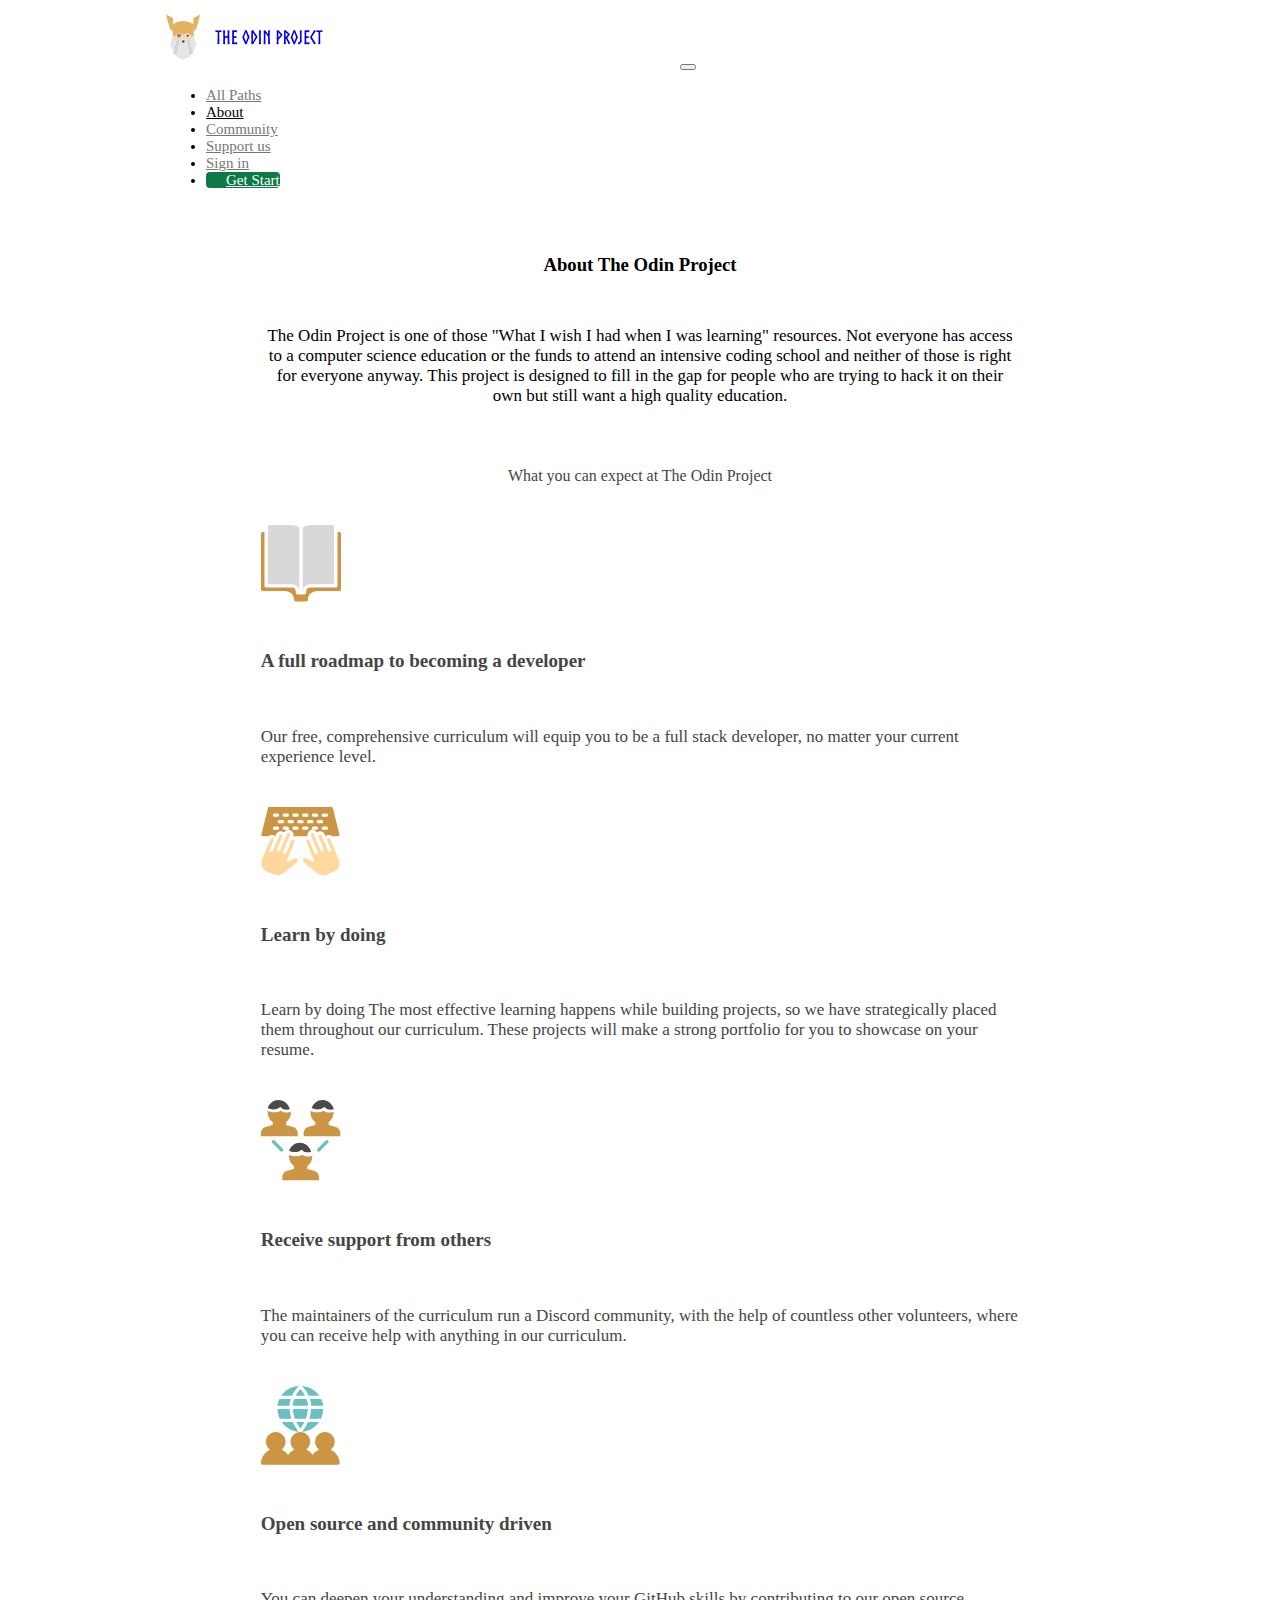
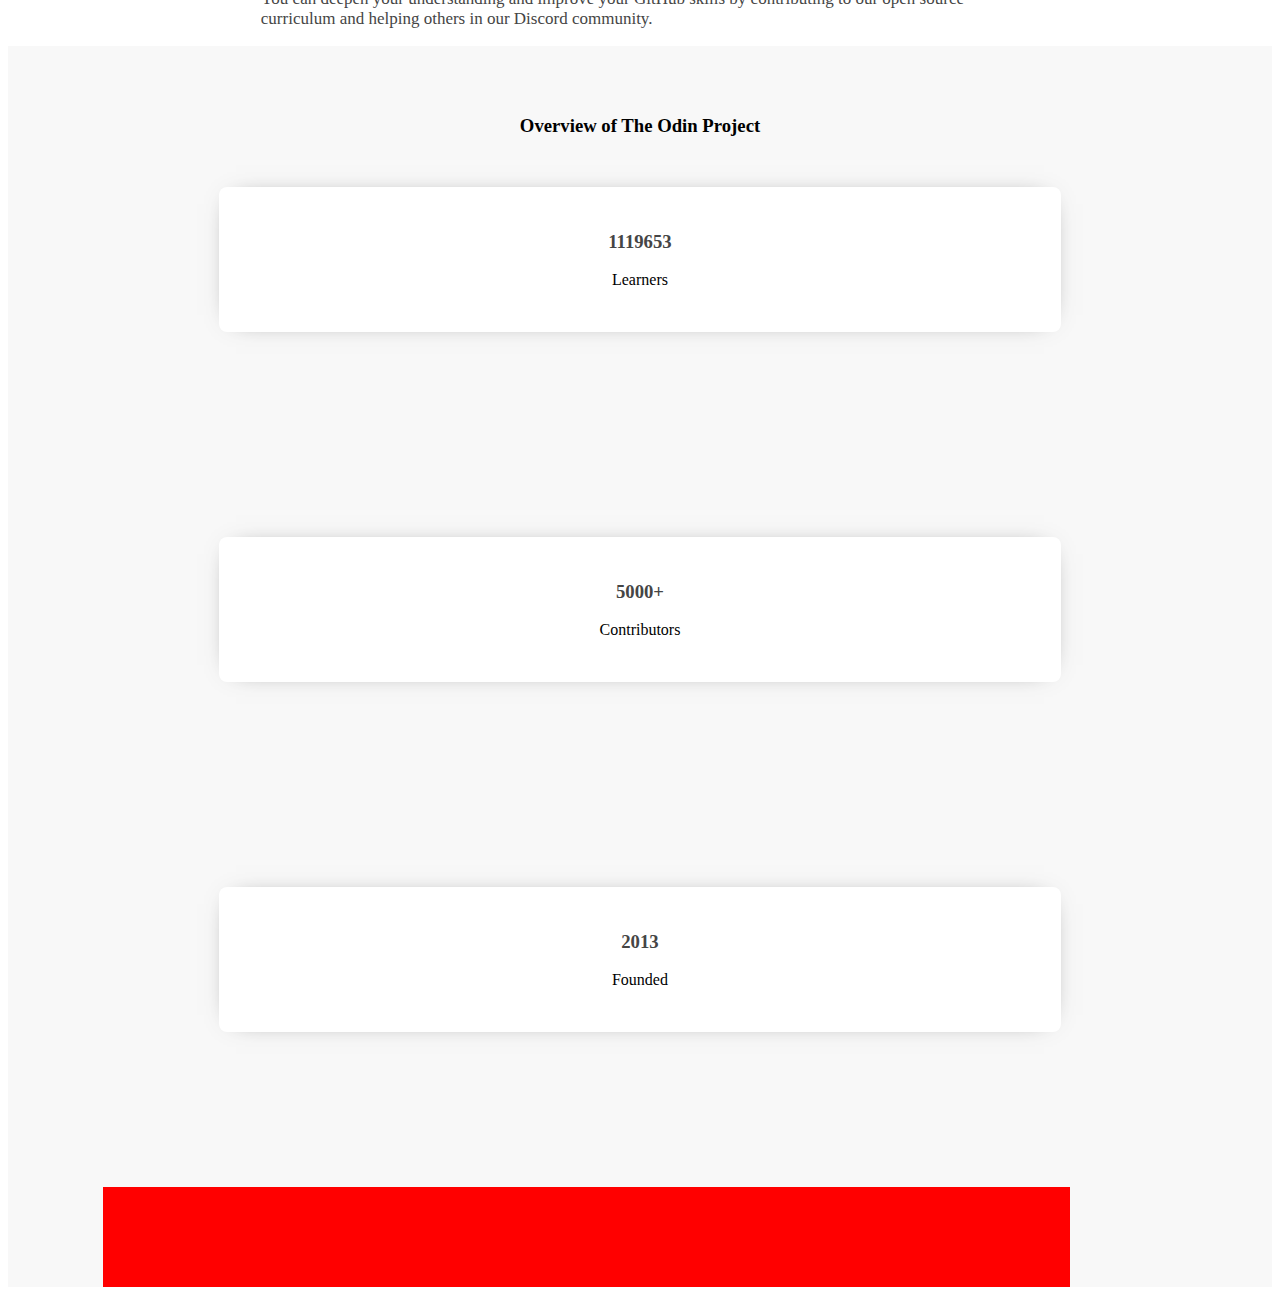
<file: pages/about.html>
<!DOCTYPE html>
<html lang="en">
<head>
    <meta charset="UTF-8">
    <meta name="viewport" content="width=device-width, initial-scale=1.0">
    <title> Your Career in Web Development Starts Here | The Odin Project</title>
  <link rel="stylesheet" href="../css/about.css">
  <link href="https://cdn.jsdelivr.net/npm/bootstrap@5.2.3/dist/css/bootstrap.min.css" rel="stylesheet"
    integrity="sha384-rbsA2VBKQhggwzxH7pPCaAqO46MgnOM80zW1RWuH61DGLwZJEdK2Kadq2F9CUG65" crossorigin="anonymous">
    <link rel="stylesheet" href="https://cdnjs.cloudflare.com/ajax/libs/font-awesome/4.7.0/css/font-awesome.min.css">
</head>
<body>
     <!-- ////////////////NAVBAR/////////////////// -->
  <nav class="navbar navbar-expand-lg">
    <div class="container-fluid">
      <a class="navbar-brand" href="../index.html"><svg xmlns="http://www.w3.org/2000/svg" width="160" height="59" viewBox="0 0 205 59" fill="none" role="img" aria-labelledby="a7146z8ykkxnj35oy5ruw7wvuunlvk3u" class="h-12 w-auto text-gray-800 dark:text-gray-300"><title id="a7146z8ykkxnj35oy5ruw7wvuunlvk3u">Odin Logo</title>
        <path fill-rule="evenodd" clip-rule="evenodd" d="M8.68945 34.7331L13.1482 19.2902H30.9833L35.442 34.7331H8.68945Z" fill="#EED9C3"></path>
        <ellipse cx="27.7849" cy="27.1223" rx="1.26005" ry="1.24284" fill="#353535"></ellipse>
        <path fill-rule="evenodd" clip-rule="evenodd" d="M19.446 25.7092C19.446 25.2752 19.0891 24.9233 18.6493 24.9233C17.638 24.9233 15.9034 24.9233 14.8922 24.9233C14.4523 24.9233 14.0955 25.2752 14.0955 25.7092C14.0955 26.3856 14.0955 27.3716 14.0955 28.1426C14.0955 28.7935 14.6305 29.3212 15.2902 29.3212C15.6995 29.3212 16.1763 29.3212 16.6578 29.3212C17.3973 29.3212 18.1062 29.0314 18.6295 28.5155C19.1522 28.0001 19.446 27.3004 19.446 26.5712C19.446 26.2585 19.446 25.9621 19.446 25.7092Z" fill="#A78347"></path>
        <path fill-rule="evenodd" clip-rule="evenodd" d="M35.0004 4.5308L43.8517 0L39.0002 18L35.0002 22L35.0004 4.5308Z" fill="#E3B261"></path>
        <path fill-rule="evenodd" clip-rule="evenodd" d="M8.8514 4.5308L0.000132561 0L4.85156 18L8.85156 22L8.8514 4.5308Z" fill="#E3B261"></path>
        <path fill-rule="evenodd" clip-rule="evenodd" d="M35.442 12.7438C35.442 12.7438 28.7539 8.34589 22.0657 8.34589C15.3776 8.34589 8.68945 12.7438 8.68945 12.7438V25.9373L10.473 29.4556C11.7527 24.5929 17.5445 22.5672 21.576 25.5723L22.0657 25.9373L22.5554 25.5723C26.587 22.5672 32.3788 24.5929 33.6585 29.4556L35.442 25.9373V12.7438Z" fill="#E3B261"></path>
        <path fill-rule="evenodd" clip-rule="evenodd" d="M17.6068 32.5341L14.0398 53.2041L9.12134 49.6858L13.148 34.7331L17.6068 32.5341Z" fill="#D4D4D4"></path>
        <path fill-rule="evenodd" clip-rule="evenodd" d="M26.5243 32.5341L30.0913 53.2041L35.0098 49.6858L30.9831 34.7331L26.5243 32.5341Z" fill="#D5D5D5"></path>
        <path fill-rule="evenodd" clip-rule="evenodd" d="M8.68933 25.9373L5.12231 39.1309L9.58108 47.9267L13.1481 34.7331L8.68933 25.9373Z" fill="#E6E6E6"></path>
        <path fill-rule="evenodd" clip-rule="evenodd" d="M35.4418 25.9373L39.0088 39.1309L34.55 47.9267L30.983 34.7331L35.4418 25.9373Z" fill="#E6E6E6"></path>
        <path fill-rule="evenodd" clip-rule="evenodd" d="M17.6069 32.5341L13.594 54.0837L22.0656 58.4815L30.5373 54.0837L26.5244 32.5341L22.3983 30.4992L22.0656 30.3352L17.6069 32.5341Z" fill="#E6E6E6"></path>
        <path fill-rule="evenodd" clip-rule="evenodd" d="M23.6636 33.4137H20.5425C20.5425 33.4137 20.5425 33.9348 20.5425 34.514C20.5425 34.9222 20.707 35.3131 20.9995 35.6016C21.292 35.8901 21.6884 36.0524 22.1022 36.0524C22.1026 36.0524 22.1035 36.0524 22.1039 36.0524C22.5177 36.0524 22.9141 35.8901 23.2066 35.6016C23.4991 35.3131 23.6636 34.9222 23.6636 34.514C23.6636 33.9348 23.6636 33.4137 23.6636 33.4137Z" fill="#353535"></path>
        <path d="M68.808 20.384L67.704 20.456C67.368 20.456 67.056 20.456 66.696 20.432C66.504 20.432 66.288 20.6 66.144 20.6L65.688 20.408L63.36 20.288L63.288 22.256L63.576 22.544L65.04 22.496C65.112 22.496 65.256 22.472 65.424 22.424L65.544 22.304L66.072 22.376L66.216 23.36L66.12 24.896L66.264 26.024L66.144 30.92L66.024 34.304L66.24 34.544L65.88 36.056V37.904L67.152 38.096L67.824 37.976L68.52 37.592L68.328 35.888V31.376L68.04 30.92L68.064 30.896L68.28 29.456L68.256 27.608V27.2C68.256 27.032 68.232 26.816 68.232 26.624C68.208 26.48 68.208 25.88 68.208 25.664L68.256 23.888L68.16 23.36L68.304 22.352H69.048L69.768 22.4L70.008 22.472H71.088L71.16 21.344L71.016 20.336L68.808 20.384ZM73.2638 33.992L73.3118 35.504L73.6478 35.864L73.2638 36.32L73.1918 37.928L74.7038 38.072L75.6878 38.024L75.7118 37.136L75.6398 36.056L75.4958 34.784L75.5198 34.712L75.6398 30.536L77.5118 29.744H77.5358L78.9278 29.432L78.9038 29.864L78.9758 30.2L78.9278 33.896L79.2878 34.28L79.0478 34.496L78.8798 37.184L79.1918 38.024H80.5838L81.4718 37.976L81.4238 36.656L81.2558 36.056L81.2078 32.984L81.1598 28.688L81.1118 28.208L81.0398 27.128L81.1598 24.872L80.9438 24.176L81.1838 23.864L81.2078 22.952V22.976L81.3518 21.608L81.4238 20.408L80.0558 20.36L79.1678 20.336L78.8078 21.032L78.9278 21.992L78.9758 24.152L79.0478 26.336L78.9518 26.984L78.6878 27.104L78.2318 27.32L77.2478 27.752L77.0318 28.016L76.6478 27.872L75.6398 28.232L75.5918 28.256L75.3758 25.928L75.4718 24.344L75.2078 24.128L75.4958 23.672L75.6158 22.208L75.7118 20.48L73.6478 20.216L73.0718 20.6L73.2398 22.088L73.1678 22.568L73.2398 24.152L73.4078 25.64L73.3118 27.992L73.4798 30.704L73.2638 33.992ZM90.8258 22.616L90.8738 21.272L90.8498 20.336L88.4738 20.36L87.5378 20.552L87.2018 20.36H85.8338L84.7058 20.504L84.8258 22.208L85.0898 22.52L84.8258 22.928L84.8498 24.152L84.8258 26.024V27.8L84.7538 28.688L84.9458 31.064L84.8498 31.256L84.8738 32.552V33.104L85.0898 33.392L84.8018 34.016L84.7778 35.12L84.8018 35.384L84.6578 37.016L84.7778 38L86.5778 38.024L86.7698 37.904H87.6098L88.9778 38.048L90.5618 38.072L91.1138 37.832L91.2098 36.944L91.2578 35.744L90.0578 35.72L89.4578 35.912L87.5378 35.936L87.3458 35.888L87.1298 35.84L87.0818 33.512L87.0578 33.464L87.1298 33.248L86.9858 32.552L87.0818 30.08H87.4658L88.9778 30.128L90.1538 30.176L90.2018 29.192L90.3458 28.472L90.0338 27.872L88.8098 27.992L87.8738 28.04L86.9858 27.992L86.9378 27.056L86.6978 26.864L86.9618 26.432L87.0818 25.712V23.336L87.1298 22.736V22.472H87.3458L88.6658 22.52L89.0498 22.448L89.1218 22.424L89.6978 22.616H90.8258ZM102.331 20.312L102.115 20.336H101.227L101.179 20.504L101.035 21.224L100.939 21.368L99.6429 24.608L99.7629 24.872L99.3309 25.184L98.0349 28.328L97.8429 28.448L97.8909 29.96L98.4669 31.184L99.3309 33.224L100.051 34.712H100.315L100.243 35.12L101.083 37.208L101.107 38L103.291 38.024L103.339 37.76L103.627 36.992L104.923 33.92L105.475 32.768L105.499 32.384L105.691 32.144L106.867 29.768L106.939 28.448L106.123 26.672L105.475 25.232H105.235L105.115 24.584L103.891 21.584L103.411 20.264L102.331 20.312ZM102.379 34.952L101.323 32.192L100.843 31.208L100.363 30.872L100.603 30.584L100.387 29.888L100.075 29.096L100.051 28.808L100.843 26.744L100.675 26.36L101.011 26.264L102.331 22.784L102.475 23.24L103.027 24.704L103.459 24.968L103.243 25.256L104.179 27.68L104.467 28.496L104.659 29.096L103.483 31.976L103.507 32.408H103.531L103.243 32.696L102.475 35.216L102.379 34.952ZM113.227 35.72L114.067 34.016L116.539 30.224L116.971 29.504L116.947 27.752L116.515 27.2L116.539 27.248L114.715 24.824L114.091 23.72L113.251 22.88L112.987 22.088L111.499 20.048L110.227 20.432L109.195 20.744L109.219 21.632L109.291 22.88L109.531 23.192L109.291 23.648L109.315 29.936L109.459 30.872L109.315 36.248V36.224L109.267 37.832L110.827 38.048L111.619 38.264L113.227 35.72ZM111.451 26.744L111.379 23.264L111.523 23.432L113.899 27.248L114.379 27.632L114.475 28.208L114.907 28.856L114.475 29.552L113.683 30.872L112.675 32.816L112.867 33.032L112.435 33.248L111.379 34.952L111.355 35L111.379 33.704L111.475 28.952L111.091 27.824L111.451 26.744ZM119.431 27.56L119.359 28.88L119.287 29.624V34.112V34.976L119.575 35.384L119.287 35.864L118.951 38L120.055 38.024L120.559 38.048L121.615 37.712L121.639 36.824L121.591 36.368L121.543 36.008V29.36L121.279 29.192L121.495 28.688L121.447 28.088L121.351 27.152L121.423 25.928L121.495 22.784L121.615 22.184L121.735 20.432L120.175 20.336L119.047 20.408L119.167 21.608L119.383 21.728L119.191 22.16L119.263 26.96L119.431 27.56ZM133.115 35.888V35.12L132.947 29.864L132.683 29.072L132.875 28.064L133.115 22.16L133.163 20.528L132.179 20.36L130.787 20.384V22.304L131.027 22.64L130.787 23.384V25.448L129.995 24.152L129.803 24.056L129.203 23.096L127.043 20.12L125.147 20.648V21.896L125.243 24.392L125.339 25.76L125.243 30.752L125.459 31.232L125.267 31.928L125.123 35.336V35.744L125.195 35.96L125.027 37.88L126.059 38.072L127.475 38.024L127.523 36.488L127.451 36.152L127.475 33.656L127.259 32.744L127.379 31.88L127.427 26.408L127.139 26.096L127.115 26.048L127.451 25.184V23.888L128.075 24.752L129.059 26.12L129.755 26.96L130.091 27.488L130.427 27.848L130.811 28.496L130.835 30.992L130.907 31.448L130.835 31.568L130.811 33.872L130.835 36.152L130.811 38.024L131.627 38.072L132.947 38.048L133.259 37.232L133.115 35.888ZM147.393 28.76L148.161 28.016L148.905 27.104L148.953 25.448L146.457 22.808L145.953 22.64L145.857 22.232L143.697 20L142.929 20.288L141.777 20.792L141.825 22.4L141.945 23.384V27.32L141.897 27.44L141.873 33.44L142.161 33.752L141.945 34.496L141.681 37.928L143.073 38.072L144.273 38L144.129 35.024L143.745 34.688L144.129 34.112L144.081 32.456L144.297 32.216L145.905 30.392L147.393 28.76ZM144.105 27.128L143.841 26.648L144.081 25.904L144.057 24.752L144.081 23.048L145.473 24.608L145.689 24.752L145.857 25.088L146.889 26.24L146.505 26.792L146.265 27.392L146.001 27.32L144.801 28.736L144.105 29.48V27.128ZM153.466 30.608L154.426 32.552L154.642 33.104L155.53 34.784L155.818 34.928L155.794 35.336L156.634 37.256L157.21 38.192L159.154 37.112L159.178 36.416L158.386 35.576L157.954 34.664V34.688L157.618 33.992L157.474 33.92V33.608L156.514 31.976C156.346 31.736 156.202 31.616 156.01 31.4V30.992C155.866 30.704 155.578 30.296 155.41 29.96L156.082 29.048L156.49 28.544L157.258 27.632L158.362 26.288L158.53 24.848L157.378 23.792C157.354 23.792 156.97 23.912 156.946 23.888L156.802 23.288L152.986 19.976L151.09 20.744L151.186 22.808L151.306 27.392L151.114 27.872L151.162 29.12L151.258 31.928V32.864L151.474 33.176L151.114 34.112L150.97 37.928L152.554 38.072L153.514 37.688L153.49 35.696L153.418 35.48L153.346 33.08L153.322 30.464L153.466 30.608ZM153.37 28.352L153.274 26.216L153.226 25.952L153.178 25.808L153.082 25.376L153.274 24.92V24.68L153.322 22.832L155.53 25.016L155.698 25.136L156.178 25.736L155.914 26.072C155.602 26.504 155.026 27.248 154.69 27.656L153.49 29.144L153.322 29.24L153.37 28.352ZM164.323 20.312L164.107 20.336H163.219L163.171 20.504L163.027 21.224L162.931 21.368L161.635 24.608L161.755 24.872L161.323 25.184L160.027 28.328L159.835 28.448L159.883 29.96L160.459 31.184L161.323 33.224L162.043 34.712H162.307L162.235 35.12L163.075 37.208L163.099 38L165.283 38.024L165.331 37.76L165.619 36.992L166.915 33.92L167.467 32.768L167.491 32.384L167.683 32.144L168.859 29.768L168.931 28.448L168.115 26.672L167.467 25.232H167.227L167.107 24.584L165.883 21.584L165.403 20.264L164.323 20.312ZM164.371 34.952L163.315 32.192L162.835 31.208L162.355 30.872L162.595 30.584L162.379 29.888L162.067 29.096L162.043 28.808L162.835 26.744L162.667 26.36L163.003 26.264L164.323 22.784L164.467 23.24L165.019 24.704L165.451 24.968L165.235 25.256L166.171 27.68L166.459 28.496L166.651 29.096L165.475 31.976L165.499 32.408H165.523L165.235 32.696L164.467 35.216L164.371 34.952ZM171.71 27.608L171.59 28.928L171.614 30.416L171.638 30.752V31.688L171.542 34.304L171.59 34.52L171.23 35.024L170.174 35.72L169.118 36.152V37.4L170.438 38.384L172.214 36.944L172.19 36.464L172.838 36.368L173.606 35.696L173.99 35.024L173.702 30.896L173.51 30.176L173.774 29.984L173.678 23.288L173.966 21.176L173.654 20.336L171.374 20.384V21.728L171.806 21.968L171.494 22.352L171.566 26.408L171.71 27.608ZM183.502 22.616L183.55 21.272L183.526 20.336L181.15 20.36L180.214 20.552L179.878 20.36H178.51L177.382 20.504L177.502 22.208L177.766 22.52L177.502 22.928L177.526 24.152L177.502 26.024V27.8L177.43 28.688L177.622 31.064L177.526 31.256L177.55 32.552V33.104L177.766 33.392L177.478 34.016L177.454 35.12L177.478 35.384L177.334 37.016L177.454 38L179.254 38.024L179.446 37.904H180.286L181.654 38.048L183.238 38.072L183.79 37.832L183.886 36.944L183.934 35.744L182.734 35.72L182.134 35.912L180.214 35.936L180.022 35.888L179.806 35.84L179.758 33.512L179.734 33.464L179.806 33.248L179.662 32.552L179.758 30.08H180.142L181.654 30.128L182.83 30.176L182.878 29.192L183.022 28.472L182.71 27.872L181.486 27.992L180.55 28.04L179.662 27.992L179.614 27.056L179.374 26.864L179.638 26.432L179.758 25.712V23.336L179.806 22.736V22.472H180.022L181.342 22.52L181.726 22.448L181.798 22.424L182.374 22.616H183.502ZM185.362 30.896L186.226 32.456L187.33 33.488L187.138 33.92L188.962 36.752L189.01 37.04L189.826 38.312L190.642 37.784L191.89 36.752L191.338 35.864L190.09 34.232L188.986 32.36L188.098 30.992L187.882 30.512L187.546 30.176L187.306 29.72L186.946 29.024L187.258 28.448L187.714 27.632L188.506 26.384L189.946 24.248L190.066 23.6L190.474 23.336L191.146 22.4L191.818 21.2L190.018 20L189.178 20.984L189.154 21.176L187.81 23.384V23.48L187.21 24.44V25.016L186.346 25.856L184.786 28.496L184.81 30.032L185.362 30.896ZM198.12 20.384L197.016 20.456C196.68 20.456 196.368 20.456 196.008 20.432C195.816 20.432 195.6 20.6 195.456 20.6L195 20.408L192.672 20.288L192.6 22.256L192.888 22.544L194.352 22.496C194.424 22.496 194.568 22.472 194.736 22.424L194.856 22.304L195.384 22.376L195.528 23.36L195.432 24.896L195.576 26.024L195.456 30.92L195.336 34.304L195.552 34.544L195.192 36.056V37.904L196.464 38.096L197.136 37.976L197.832 37.592L197.64 35.888V31.376L197.352 30.92L197.376 30.896L197.592 29.456L197.568 27.608V27.2C197.568 27.032 197.544 26.816 197.544 26.624C197.52 26.48 197.52 25.88 197.52 25.664L197.568 23.888L197.472 23.36L197.616 22.352H198.36L199.08 22.4L199.32 22.472H200.4L200.472 21.344L200.328 20.336L198.12 20.384Z" fill="currentColor"></path>
      </svg></a>
      <button class="navbar-toggler" type="button" data-bs-toggle="collapse" data-bs-target="#navbarNav"
        aria-controls="navbarNav" aria-expanded="false" aria-label="Toggle navigation">
        <span class="navbar-toggler-icon"></span>
      </button>
      <div class="collapse navbar-collapse" id="navbarNav">
        <ul class="navbar-nav">
          <li class="nav-item">
            <a class="nav-link active" aria-current="page" href="../pages/allpaths.html">All Paths</a>
          </li>
          <li class="nav-item">
            <a class="nav-link active" aria-current="page" href="../pages/about.html" id="about">About</a>
          </li>
          <li class="nav-item">
            <a class="nav-link active" aria-current="page" href="https://discord.com/invite/fbFCkYabZB">Community</a>
          </li>
          <li class="nav-item">
            <a class="nav-link active" aria-current="page" href="#">Support us</a>
          </li>
          <li class="nav-item">
            <a class="nav-link active" aria-current="page" href="#">Sign in</a>
          </li>
          <li class="nav-item">
            <a class="nav-link active" aria-current="page" href="#" id="get-start-btn">Get Start</a>
          </li>
        </ul>
      </div>
    </div>
  </nav>
  <div class="all">
    <!-- ////////////////MAINHEAD///////////// -->
    <div class="main-head">
        <h3>About The Odin Project</h3>
        <p>The Odin Project is one of those "What I wish I had when I was learning" resources. Not everyone has access to a computer science education or the funds to attend an intensive coding school and neither of those is right for everyone anyway. This project is designed to fill in the gap for people who are trying to hack it on their own but still want a high quality education.</p>
    </div>

    <!-- ////////////What you can expect at The Odin Project////////// -->
    <div class="expect-section">
        <div class="expect-section-heading"><h4>What you can expect at The Odin Project</h4></div>
        <div class="row expect-details">  
            <div class="col-lg-2 col-md-12 col-sm-12">
              <img src="../images/about1.svg" alt="">
            </div>
            <div class="col-lg-10 col-md-12 col-sm-12">
              <h6>A full roadmap to becoming a developer</h6>
              <p>Our free, comprehensive curriculum will equip you to be a full stack developer, no matter your current experience level.</p>
            </div>
        </div>
        <div class="row expect-details">  
          <div class="col-lg-2 col-md-12 col-sm-12">
            <img src="../images/about2.svg" alt="">
          </div>
          <div class="col-lg-10 col-md-12 col-sm-12">
            <h6>Learn by doing</h6>
            <p>
              Learn by doing
              The most effective learning happens while building projects, so we have strategically placed them throughout our curriculum. These projects will make a strong portfolio for you to showcase on your resume.</p>
          </div>
      </div>
      <div class="row expect-details">  
        <div class="col-lg-2 col-md-12 col-sm-12">
          <img src="../images/about3.svg" alt="">
        </div>
        <div class="col-lg-10 col-md-12 col-sm-12">
          <h6>Receive support from others</h6>
          <p>The maintainers of the curriculum run a Discord community, with the help of countless other volunteers, where you can receive help with anything in our curriculum.</p>
        </div>
    </div>
    <div class="row expect-details">  
      <div class="col-lg-2 col-md-12 col-sm-12">
        <img src="../images/about4.svg" alt="">
      </div>
      <div class="col-lg-10 col-md-12 col-sm-12">
        <h6>Open source and community driven</h6>
        <p>You can deepen your understanding and improve your GitHub skills by contributing to our open source curriculum and helping others in our Discord community.</p>
      </div>
  </div>
    </div>
    <!-- //////////////////OVER-VIWE/////////////////// -->
    <div class="over-viwe">
     <div class="over-viwe-heading">
      <h3>Overview of The Odin Project</h3>
     </div>
     <div class="over-viwe-firstrow-cards-main">
        <div class="row over-card-main">
          <div class="col-lg-4 col-md-12 col-sm-12 over-viwe-firstrow-cards">
            <div class="over-viwe-card">
              <h3>1119653</h3>
              <div>Learners</div>
            </div>
          </div>
          <div class="col-lg-4 col-md-12 col-sm-12 over-viwe-firstrow-cards">
            <div class="over-viwe-card">
              <h3>5000+</h3>
              <div>Contributors</div>
            </div>
          </div>    
          <div class="col-lg-4 col-md-12 col-sm-12 over-viwe-firstrow-cards">
            <div class="over-viwe-card">
              <h3>2013</h3>
              <div>Founded</div>
            </div>
          </div> 
        </div>   
        <div class="row over-2nd-card">
          <div class="col-lg-8 col-md-12 col-sm-12">
            <div class="origin-card"></div>
          </div>
          <div class="col-lg-4 col-md-12 col-sm-12">
            <div class="open-source-card"></div>
          </div>
        </div>       
     </div>
    </div>





  </div>

  <script src="https://cdn.jsdelivr.net/npm/bootstrap@5.2.3/dist/js/bootstrap.bundle.min.js"
    integrity="sha384-kenU1KFdBIe4zVF0s0G1M5b4hcpxyD9F7jL+jjXkk+Q2h455rYXK/7HAuoJl+0I4"
    crossorigin="anonymous"></script>
</body>
</html>
</file>
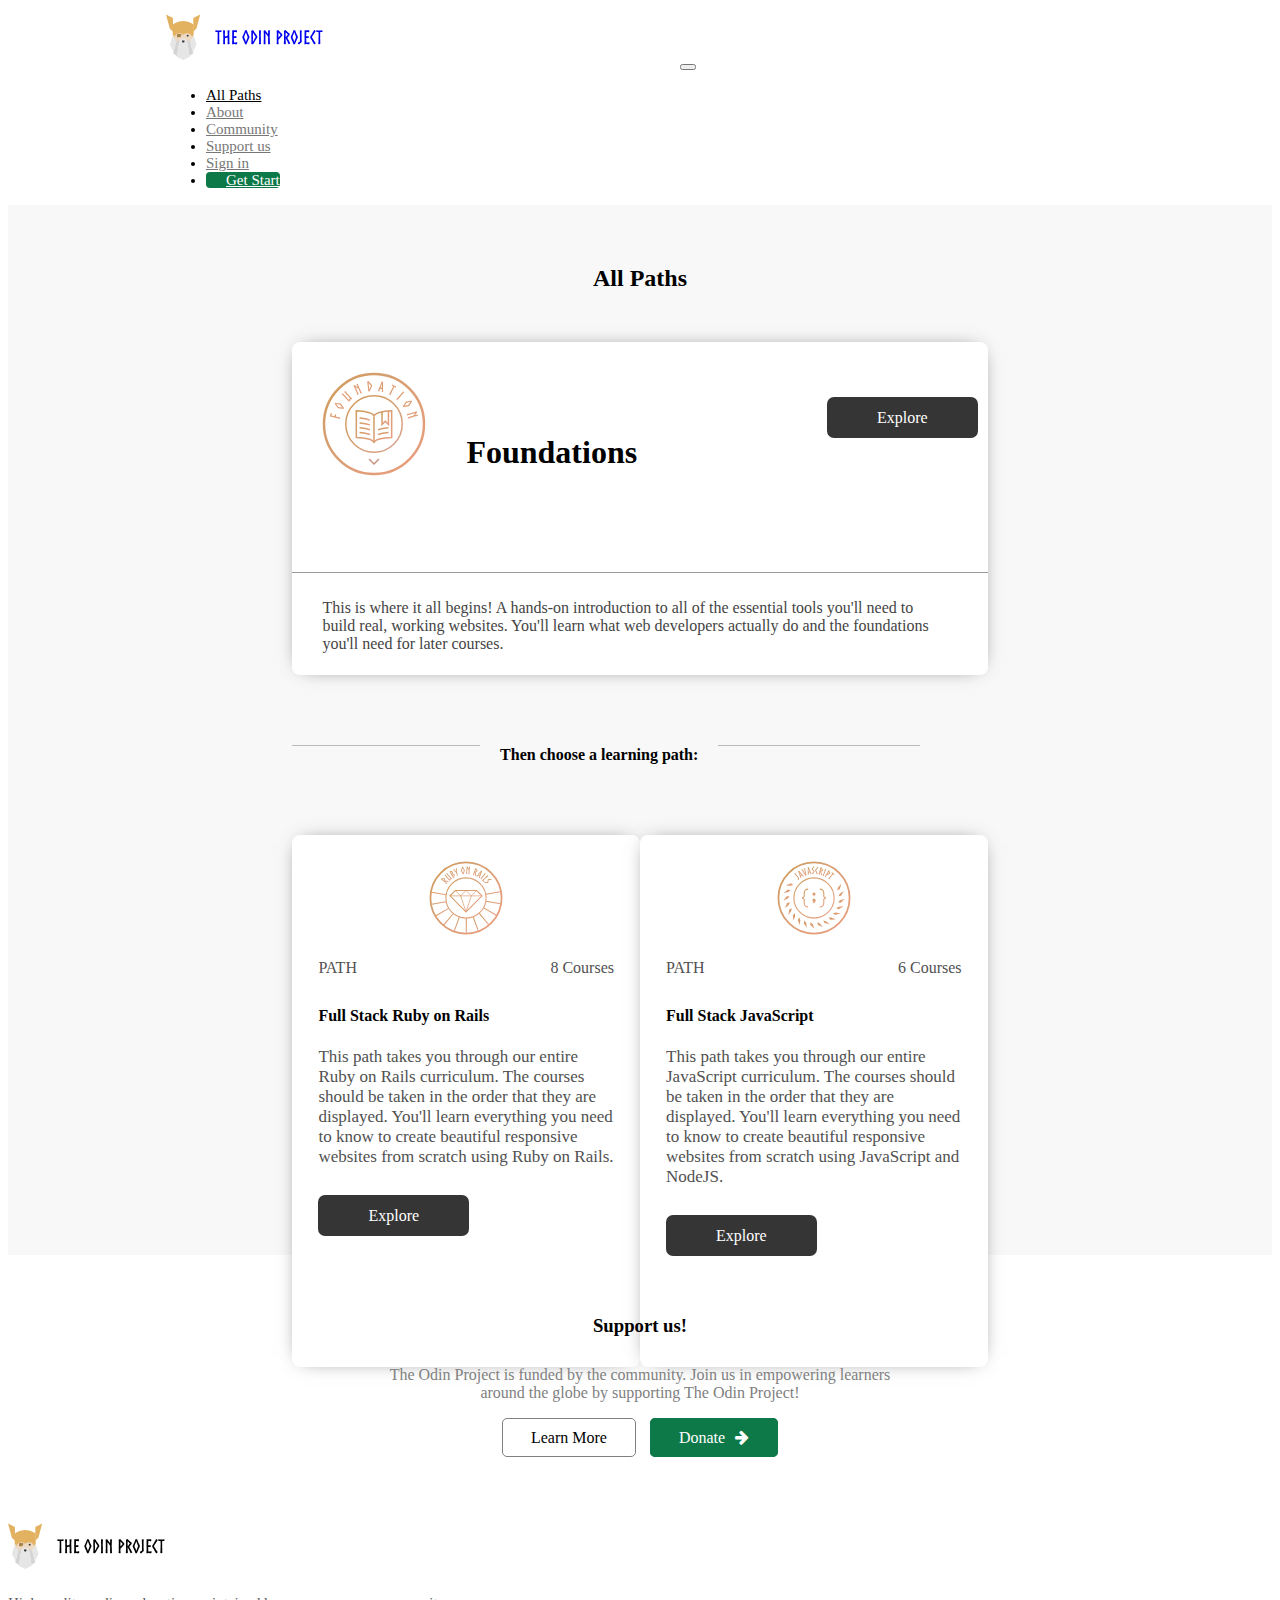
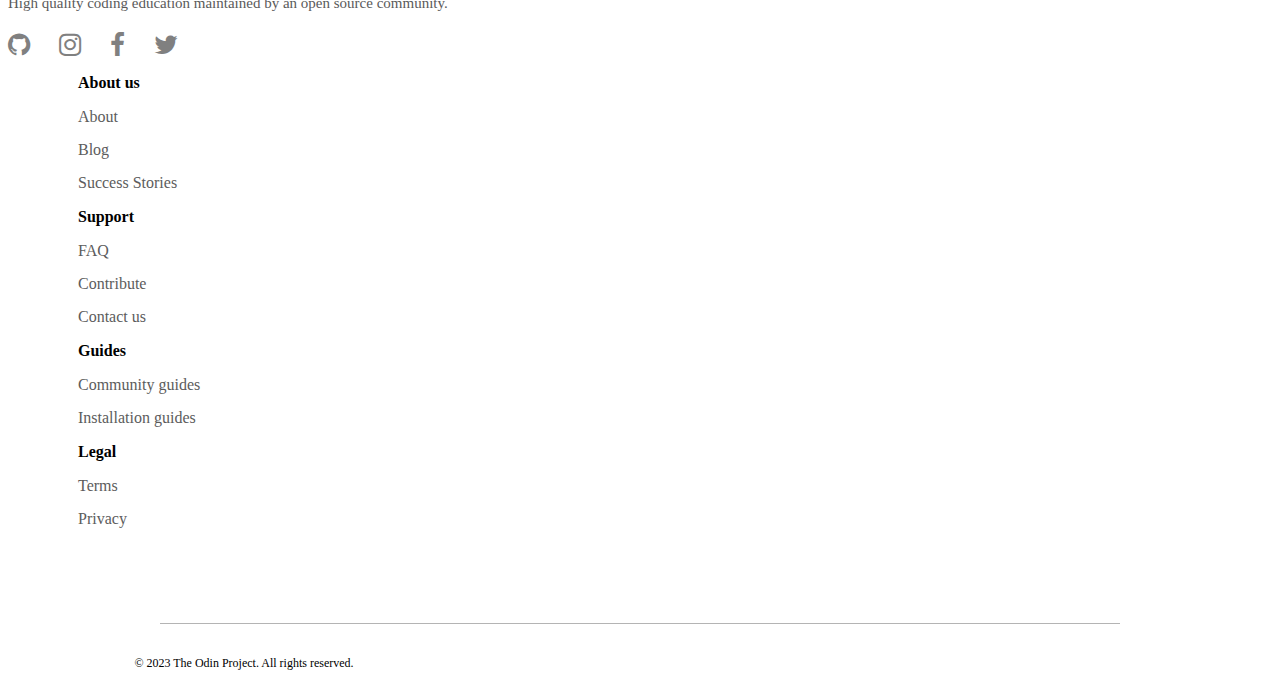
<file: pages/allpaths.html>
<!DOCTYPE html>
<html lang="en">
<head>
    <meta charset="UTF-8">
    <meta name="viewport" content="width=device-width, initial-scale=1.0">
    <title> Your Career in Web Development Starts Here | The Odin Project</title>
  <link rel="stylesheet" href="../css/allpaths.css">
  <link href="https://cdn.jsdelivr.net/npm/bootstrap@5.2.3/dist/css/bootstrap.min.css" rel="stylesheet"
    integrity="sha384-rbsA2VBKQhggwzxH7pPCaAqO46MgnOM80zW1RWuH61DGLwZJEdK2Kadq2F9CUG65" crossorigin="anonymous">
    <link rel="stylesheet" href="https://cdnjs.cloudflare.com/ajax/libs/font-awesome/4.7.0/css/font-awesome.min.css">
</head>
<body>
     <!-- ////////////////NAVBAR/////////////////// -->
  <nav class="navbar navbar-expand-lg">
    <div class="container-fluid">
      <a class="navbar-brand" href="../index.html"><svg xmlns="http://www.w3.org/2000/svg" width="160" height="59" viewBox="0 0 205 59" fill="none" role="img" aria-labelledby="a7146z8ykkxnj35oy5ruw7wvuunlvk3u" class="h-12 w-auto text-gray-800 dark:text-gray-300"><title id="a7146z8ykkxnj35oy5ruw7wvuunlvk3u">Odin Logo</title>
        <path fill-rule="evenodd" clip-rule="evenodd" d="M8.68945 34.7331L13.1482 19.2902H30.9833L35.442 34.7331H8.68945Z" fill="#EED9C3"></path>
        <ellipse cx="27.7849" cy="27.1223" rx="1.26005" ry="1.24284" fill="#353535"></ellipse>
        <path fill-rule="evenodd" clip-rule="evenodd" d="M19.446 25.7092C19.446 25.2752 19.0891 24.9233 18.6493 24.9233C17.638 24.9233 15.9034 24.9233 14.8922 24.9233C14.4523 24.9233 14.0955 25.2752 14.0955 25.7092C14.0955 26.3856 14.0955 27.3716 14.0955 28.1426C14.0955 28.7935 14.6305 29.3212 15.2902 29.3212C15.6995 29.3212 16.1763 29.3212 16.6578 29.3212C17.3973 29.3212 18.1062 29.0314 18.6295 28.5155C19.1522 28.0001 19.446 27.3004 19.446 26.5712C19.446 26.2585 19.446 25.9621 19.446 25.7092Z" fill="#A78347"></path>
        <path fill-rule="evenodd" clip-rule="evenodd" d="M35.0004 4.5308L43.8517 0L39.0002 18L35.0002 22L35.0004 4.5308Z" fill="#E3B261"></path>
        <path fill-rule="evenodd" clip-rule="evenodd" d="M8.8514 4.5308L0.000132561 0L4.85156 18L8.85156 22L8.8514 4.5308Z" fill="#E3B261"></path>
        <path fill-rule="evenodd" clip-rule="evenodd" d="M35.442 12.7438C35.442 12.7438 28.7539 8.34589 22.0657 8.34589C15.3776 8.34589 8.68945 12.7438 8.68945 12.7438V25.9373L10.473 29.4556C11.7527 24.5929 17.5445 22.5672 21.576 25.5723L22.0657 25.9373L22.5554 25.5723C26.587 22.5672 32.3788 24.5929 33.6585 29.4556L35.442 25.9373V12.7438Z" fill="#E3B261"></path>
        <path fill-rule="evenodd" clip-rule="evenodd" d="M17.6068 32.5341L14.0398 53.2041L9.12134 49.6858L13.148 34.7331L17.6068 32.5341Z" fill="#D4D4D4"></path>
        <path fill-rule="evenodd" clip-rule="evenodd" d="M26.5243 32.5341L30.0913 53.2041L35.0098 49.6858L30.9831 34.7331L26.5243 32.5341Z" fill="#D5D5D5"></path>
        <path fill-rule="evenodd" clip-rule="evenodd" d="M8.68933 25.9373L5.12231 39.1309L9.58108 47.9267L13.1481 34.7331L8.68933 25.9373Z" fill="#E6E6E6"></path>
        <path fill-rule="evenodd" clip-rule="evenodd" d="M35.4418 25.9373L39.0088 39.1309L34.55 47.9267L30.983 34.7331L35.4418 25.9373Z" fill="#E6E6E6"></path>
        <path fill-rule="evenodd" clip-rule="evenodd" d="M17.6069 32.5341L13.594 54.0837L22.0656 58.4815L30.5373 54.0837L26.5244 32.5341L22.3983 30.4992L22.0656 30.3352L17.6069 32.5341Z" fill="#E6E6E6"></path>
        <path fill-rule="evenodd" clip-rule="evenodd" d="M23.6636 33.4137H20.5425C20.5425 33.4137 20.5425 33.9348 20.5425 34.514C20.5425 34.9222 20.707 35.3131 20.9995 35.6016C21.292 35.8901 21.6884 36.0524 22.1022 36.0524C22.1026 36.0524 22.1035 36.0524 22.1039 36.0524C22.5177 36.0524 22.9141 35.8901 23.2066 35.6016C23.4991 35.3131 23.6636 34.9222 23.6636 34.514C23.6636 33.9348 23.6636 33.4137 23.6636 33.4137Z" fill="#353535"></path>
        <path d="M68.808 20.384L67.704 20.456C67.368 20.456 67.056 20.456 66.696 20.432C66.504 20.432 66.288 20.6 66.144 20.6L65.688 20.408L63.36 20.288L63.288 22.256L63.576 22.544L65.04 22.496C65.112 22.496 65.256 22.472 65.424 22.424L65.544 22.304L66.072 22.376L66.216 23.36L66.12 24.896L66.264 26.024L66.144 30.92L66.024 34.304L66.24 34.544L65.88 36.056V37.904L67.152 38.096L67.824 37.976L68.52 37.592L68.328 35.888V31.376L68.04 30.92L68.064 30.896L68.28 29.456L68.256 27.608V27.2C68.256 27.032 68.232 26.816 68.232 26.624C68.208 26.48 68.208 25.88 68.208 25.664L68.256 23.888L68.16 23.36L68.304 22.352H69.048L69.768 22.4L70.008 22.472H71.088L71.16 21.344L71.016 20.336L68.808 20.384ZM73.2638 33.992L73.3118 35.504L73.6478 35.864L73.2638 36.32L73.1918 37.928L74.7038 38.072L75.6878 38.024L75.7118 37.136L75.6398 36.056L75.4958 34.784L75.5198 34.712L75.6398 30.536L77.5118 29.744H77.5358L78.9278 29.432L78.9038 29.864L78.9758 30.2L78.9278 33.896L79.2878 34.28L79.0478 34.496L78.8798 37.184L79.1918 38.024H80.5838L81.4718 37.976L81.4238 36.656L81.2558 36.056L81.2078 32.984L81.1598 28.688L81.1118 28.208L81.0398 27.128L81.1598 24.872L80.9438 24.176L81.1838 23.864L81.2078 22.952V22.976L81.3518 21.608L81.4238 20.408L80.0558 20.36L79.1678 20.336L78.8078 21.032L78.9278 21.992L78.9758 24.152L79.0478 26.336L78.9518 26.984L78.6878 27.104L78.2318 27.32L77.2478 27.752L77.0318 28.016L76.6478 27.872L75.6398 28.232L75.5918 28.256L75.3758 25.928L75.4718 24.344L75.2078 24.128L75.4958 23.672L75.6158 22.208L75.7118 20.48L73.6478 20.216L73.0718 20.6L73.2398 22.088L73.1678 22.568L73.2398 24.152L73.4078 25.64L73.3118 27.992L73.4798 30.704L73.2638 33.992ZM90.8258 22.616L90.8738 21.272L90.8498 20.336L88.4738 20.36L87.5378 20.552L87.2018 20.36H85.8338L84.7058 20.504L84.8258 22.208L85.0898 22.52L84.8258 22.928L84.8498 24.152L84.8258 26.024V27.8L84.7538 28.688L84.9458 31.064L84.8498 31.256L84.8738 32.552V33.104L85.0898 33.392L84.8018 34.016L84.7778 35.12L84.8018 35.384L84.6578 37.016L84.7778 38L86.5778 38.024L86.7698 37.904H87.6098L88.9778 38.048L90.5618 38.072L91.1138 37.832L91.2098 36.944L91.2578 35.744L90.0578 35.72L89.4578 35.912L87.5378 35.936L87.3458 35.888L87.1298 35.84L87.0818 33.512L87.0578 33.464L87.1298 33.248L86.9858 32.552L87.0818 30.08H87.4658L88.9778 30.128L90.1538 30.176L90.2018 29.192L90.3458 28.472L90.0338 27.872L88.8098 27.992L87.8738 28.04L86.9858 27.992L86.9378 27.056L86.6978 26.864L86.9618 26.432L87.0818 25.712V23.336L87.1298 22.736V22.472H87.3458L88.6658 22.52L89.0498 22.448L89.1218 22.424L89.6978 22.616H90.8258ZM102.331 20.312L102.115 20.336H101.227L101.179 20.504L101.035 21.224L100.939 21.368L99.6429 24.608L99.7629 24.872L99.3309 25.184L98.0349 28.328L97.8429 28.448L97.8909 29.96L98.4669 31.184L99.3309 33.224L100.051 34.712H100.315L100.243 35.12L101.083 37.208L101.107 38L103.291 38.024L103.339 37.76L103.627 36.992L104.923 33.92L105.475 32.768L105.499 32.384L105.691 32.144L106.867 29.768L106.939 28.448L106.123 26.672L105.475 25.232H105.235L105.115 24.584L103.891 21.584L103.411 20.264L102.331 20.312ZM102.379 34.952L101.323 32.192L100.843 31.208L100.363 30.872L100.603 30.584L100.387 29.888L100.075 29.096L100.051 28.808L100.843 26.744L100.675 26.36L101.011 26.264L102.331 22.784L102.475 23.24L103.027 24.704L103.459 24.968L103.243 25.256L104.179 27.68L104.467 28.496L104.659 29.096L103.483 31.976L103.507 32.408H103.531L103.243 32.696L102.475 35.216L102.379 34.952ZM113.227 35.72L114.067 34.016L116.539 30.224L116.971 29.504L116.947 27.752L116.515 27.2L116.539 27.248L114.715 24.824L114.091 23.72L113.251 22.88L112.987 22.088L111.499 20.048L110.227 20.432L109.195 20.744L109.219 21.632L109.291 22.88L109.531 23.192L109.291 23.648L109.315 29.936L109.459 30.872L109.315 36.248V36.224L109.267 37.832L110.827 38.048L111.619 38.264L113.227 35.72ZM111.451 26.744L111.379 23.264L111.523 23.432L113.899 27.248L114.379 27.632L114.475 28.208L114.907 28.856L114.475 29.552L113.683 30.872L112.675 32.816L112.867 33.032L112.435 33.248L111.379 34.952L111.355 35L111.379 33.704L111.475 28.952L111.091 27.824L111.451 26.744ZM119.431 27.56L119.359 28.88L119.287 29.624V34.112V34.976L119.575 35.384L119.287 35.864L118.951 38L120.055 38.024L120.559 38.048L121.615 37.712L121.639 36.824L121.591 36.368L121.543 36.008V29.36L121.279 29.192L121.495 28.688L121.447 28.088L121.351 27.152L121.423 25.928L121.495 22.784L121.615 22.184L121.735 20.432L120.175 20.336L119.047 20.408L119.167 21.608L119.383 21.728L119.191 22.16L119.263 26.96L119.431 27.56ZM133.115 35.888V35.12L132.947 29.864L132.683 29.072L132.875 28.064L133.115 22.16L133.163 20.528L132.179 20.36L130.787 20.384V22.304L131.027 22.64L130.787 23.384V25.448L129.995 24.152L129.803 24.056L129.203 23.096L127.043 20.12L125.147 20.648V21.896L125.243 24.392L125.339 25.76L125.243 30.752L125.459 31.232L125.267 31.928L125.123 35.336V35.744L125.195 35.96L125.027 37.88L126.059 38.072L127.475 38.024L127.523 36.488L127.451 36.152L127.475 33.656L127.259 32.744L127.379 31.88L127.427 26.408L127.139 26.096L127.115 26.048L127.451 25.184V23.888L128.075 24.752L129.059 26.12L129.755 26.96L130.091 27.488L130.427 27.848L130.811 28.496L130.835 30.992L130.907 31.448L130.835 31.568L130.811 33.872L130.835 36.152L130.811 38.024L131.627 38.072L132.947 38.048L133.259 37.232L133.115 35.888ZM147.393 28.76L148.161 28.016L148.905 27.104L148.953 25.448L146.457 22.808L145.953 22.64L145.857 22.232L143.697 20L142.929 20.288L141.777 20.792L141.825 22.4L141.945 23.384V27.32L141.897 27.44L141.873 33.44L142.161 33.752L141.945 34.496L141.681 37.928L143.073 38.072L144.273 38L144.129 35.024L143.745 34.688L144.129 34.112L144.081 32.456L144.297 32.216L145.905 30.392L147.393 28.76ZM144.105 27.128L143.841 26.648L144.081 25.904L144.057 24.752L144.081 23.048L145.473 24.608L145.689 24.752L145.857 25.088L146.889 26.24L146.505 26.792L146.265 27.392L146.001 27.32L144.801 28.736L144.105 29.48V27.128ZM153.466 30.608L154.426 32.552L154.642 33.104L155.53 34.784L155.818 34.928L155.794 35.336L156.634 37.256L157.21 38.192L159.154 37.112L159.178 36.416L158.386 35.576L157.954 34.664V34.688L157.618 33.992L157.474 33.92V33.608L156.514 31.976C156.346 31.736 156.202 31.616 156.01 31.4V30.992C155.866 30.704 155.578 30.296 155.41 29.96L156.082 29.048L156.49 28.544L157.258 27.632L158.362 26.288L158.53 24.848L157.378 23.792C157.354 23.792 156.97 23.912 156.946 23.888L156.802 23.288L152.986 19.976L151.09 20.744L151.186 22.808L151.306 27.392L151.114 27.872L151.162 29.12L151.258 31.928V32.864L151.474 33.176L151.114 34.112L150.97 37.928L152.554 38.072L153.514 37.688L153.49 35.696L153.418 35.48L153.346 33.08L153.322 30.464L153.466 30.608ZM153.37 28.352L153.274 26.216L153.226 25.952L153.178 25.808L153.082 25.376L153.274 24.92V24.68L153.322 22.832L155.53 25.016L155.698 25.136L156.178 25.736L155.914 26.072C155.602 26.504 155.026 27.248 154.69 27.656L153.49 29.144L153.322 29.24L153.37 28.352ZM164.323 20.312L164.107 20.336H163.219L163.171 20.504L163.027 21.224L162.931 21.368L161.635 24.608L161.755 24.872L161.323 25.184L160.027 28.328L159.835 28.448L159.883 29.96L160.459 31.184L161.323 33.224L162.043 34.712H162.307L162.235 35.12L163.075 37.208L163.099 38L165.283 38.024L165.331 37.76L165.619 36.992L166.915 33.92L167.467 32.768L167.491 32.384L167.683 32.144L168.859 29.768L168.931 28.448L168.115 26.672L167.467 25.232H167.227L167.107 24.584L165.883 21.584L165.403 20.264L164.323 20.312ZM164.371 34.952L163.315 32.192L162.835 31.208L162.355 30.872L162.595 30.584L162.379 29.888L162.067 29.096L162.043 28.808L162.835 26.744L162.667 26.36L163.003 26.264L164.323 22.784L164.467 23.24L165.019 24.704L165.451 24.968L165.235 25.256L166.171 27.68L166.459 28.496L166.651 29.096L165.475 31.976L165.499 32.408H165.523L165.235 32.696L164.467 35.216L164.371 34.952ZM171.71 27.608L171.59 28.928L171.614 30.416L171.638 30.752V31.688L171.542 34.304L171.59 34.52L171.23 35.024L170.174 35.72L169.118 36.152V37.4L170.438 38.384L172.214 36.944L172.19 36.464L172.838 36.368L173.606 35.696L173.99 35.024L173.702 30.896L173.51 30.176L173.774 29.984L173.678 23.288L173.966 21.176L173.654 20.336L171.374 20.384V21.728L171.806 21.968L171.494 22.352L171.566 26.408L171.71 27.608ZM183.502 22.616L183.55 21.272L183.526 20.336L181.15 20.36L180.214 20.552L179.878 20.36H178.51L177.382 20.504L177.502 22.208L177.766 22.52L177.502 22.928L177.526 24.152L177.502 26.024V27.8L177.43 28.688L177.622 31.064L177.526 31.256L177.55 32.552V33.104L177.766 33.392L177.478 34.016L177.454 35.12L177.478 35.384L177.334 37.016L177.454 38L179.254 38.024L179.446 37.904H180.286L181.654 38.048L183.238 38.072L183.79 37.832L183.886 36.944L183.934 35.744L182.734 35.72L182.134 35.912L180.214 35.936L180.022 35.888L179.806 35.84L179.758 33.512L179.734 33.464L179.806 33.248L179.662 32.552L179.758 30.08H180.142L181.654 30.128L182.83 30.176L182.878 29.192L183.022 28.472L182.71 27.872L181.486 27.992L180.55 28.04L179.662 27.992L179.614 27.056L179.374 26.864L179.638 26.432L179.758 25.712V23.336L179.806 22.736V22.472H180.022L181.342 22.52L181.726 22.448L181.798 22.424L182.374 22.616H183.502ZM185.362 30.896L186.226 32.456L187.33 33.488L187.138 33.92L188.962 36.752L189.01 37.04L189.826 38.312L190.642 37.784L191.89 36.752L191.338 35.864L190.09 34.232L188.986 32.36L188.098 30.992L187.882 30.512L187.546 30.176L187.306 29.72L186.946 29.024L187.258 28.448L187.714 27.632L188.506 26.384L189.946 24.248L190.066 23.6L190.474 23.336L191.146 22.4L191.818 21.2L190.018 20L189.178 20.984L189.154 21.176L187.81 23.384V23.48L187.21 24.44V25.016L186.346 25.856L184.786 28.496L184.81 30.032L185.362 30.896ZM198.12 20.384L197.016 20.456C196.68 20.456 196.368 20.456 196.008 20.432C195.816 20.432 195.6 20.6 195.456 20.6L195 20.408L192.672 20.288L192.6 22.256L192.888 22.544L194.352 22.496C194.424 22.496 194.568 22.472 194.736 22.424L194.856 22.304L195.384 22.376L195.528 23.36L195.432 24.896L195.576 26.024L195.456 30.92L195.336 34.304L195.552 34.544L195.192 36.056V37.904L196.464 38.096L197.136 37.976L197.832 37.592L197.64 35.888V31.376L197.352 30.92L197.376 30.896L197.592 29.456L197.568 27.608V27.2C197.568 27.032 197.544 26.816 197.544 26.624C197.52 26.48 197.52 25.88 197.52 25.664L197.568 23.888L197.472 23.36L197.616 22.352H198.36L199.08 22.4L199.32 22.472H200.4L200.472 21.344L200.328 20.336L198.12 20.384Z" fill="currentColor"></path>
      </svg></a>
      <button class="navbar-toggler" type="button" data-bs-toggle="collapse" data-bs-target="#navbarNav"
        aria-controls="navbarNav" aria-expanded="false" aria-label="Toggle navigation">
        <span class="navbar-toggler-icon"></span>
      </button>
      <div class="collapse navbar-collapse" id="navbarNav">
        <ul class="navbar-nav">
          <li class="nav-item">
            <a class="nav-link active" aria-current="page" href="#" id="all-paths">All Paths</a>
          </li>
          <li class="nav-item">
            <a class="nav-link active" aria-current="page" href="../pages/about.html">About</a>
          </li>
          <li class="nav-item">
            <a class="nav-link active" aria-current="page" href="https://discord.com/invite/fbFCkYabZB">Community</a>
          </li>
          <li class="nav-item">
            <a class="nav-link active" aria-current="page" href="#">Support us</a>
          </li>
          <li class="nav-item">
            <a class="nav-link active" aria-current="page" href="#">Sign in</a>
          </li>
          <li class="nav-item">
            <a class="nav-link active" aria-current="page" href="#" id="get-start-btn">Get Start</a>
          </li>
        </ul>
      </div>
    </div>
  </nav>

 <div class="all">
   <!-- /////////////////MAIN HEADING/////////////////// -->
   <div class="main-heading">
    <h2>All Paths</h2>
  </div>
  <!-- ///////////////foundation card///////////// -->
  <div class="foundation-card">
     <div class="fountation-up">
      <div class="fountation-left">
        <div><img src="../images/badge-foundations-4a1f6ae4009e6156a289aef0a3897283ff0e3fe1af6b5795aaf7260619dc11f4.svg" alt=""></div>
        <div><h3>Foundations</h3></div>
      </div>
      <div class="fountation-right"><a href="">Explore</a></div>
     </div>
     <div class="foundation-down">
      <p>This is where it all begins! A hands-on introduction to all of the essential tools you'll need to build real, working websites. You'll learn what web developers actually do and the foundations you'll need for later courses.</p>
     </div>
  </div>
  <div class="line-heading-section">
    <div class="left-line"></div>
    <div><h4>Then choose a learning path:</h4></div>
    <div class="right-line"></div>
  </div>
  <!-- /////////////////////CHOOS-LRNG PATH SECTION////////////////////// -->
  <div class="choos-lerng-path-maindiv">
    <div class="choos-lern-card">
      <div class="chs-img"><img src="../images/fullstackrubirails.svg" alt=""></div>
      <div class="path-course">
        <div class="path">PATH</div>
        <div class="course">8 Courses</div>
      </div>
      <h4>Full Stack Ruby on Rails</h4>      
      <p>This path takes you through our entire Ruby on Rails curriculum. The courses should be taken in the order that they are displayed. You'll learn everything you need to know to create beautiful responsive websites from scratch using Ruby on Rails.</p>
      <div class="chos-crs-btn">
        <a href="">Explore</a>
      </div>

    </div>
    <div class="choos-lern-card">
      <div class="chs-img"><img src="../images/flstackjs.svg" alt=""></div>
      <div class="path-course">
        <div class="path">PATH</div>
        <div class="course">6 Courses</div>
      </div>
      <h4>Full Stack JavaScript</h4>      
      <p>This path takes you through our entire JavaScript curriculum. The courses should be taken in the order that they are displayed. You'll learn everything you need to know to create beautiful responsive websites from scratch using JavaScript and NodeJS.</p>
      <div class="chos-crs-btn">
        <a href="">Explore</a>
      </div>
    </div>
  </div>
 </div>
  <!-- /////////////////////FOOTER////////////////////// -->
  <div class="footer">
    <div class="sprt-footer">
      <h3>Support us!</h3>
      <p>The Odin Project is funded by the community. Join us in empowering learners around the globe by supporting The Odin Project!</p>
      <div class="sprt-footer-btn">
        <a href="" class="footer-ln-mr">Learn More</a>
        <a href="" class="donate-btn">Donate<i class="fa fa-arrow-right" aria-hidden="true"></i></a>
      </div>
    </div>
    <div class="container footer-details">
      <div class="row">
        <div class="col-lg-4 col-md-12 col-sm-12 footer-left"><svg xmlns="http://www.w3.org/2000/svg" width="160" height="59" viewBox="0 0 205 59" fill="none" role="img" aria-labelledby="a7146z8ykkxnj35oy5ruw7wvuunlvk3u" class="h-12 w-auto text-gray-800 dark:text-gray-300"><title id="a7146z8ykkxnj35oy5ruw7wvuunlvk3u">Odin Logo</title>
          <path fill-rule="evenodd" clip-rule="evenodd" d="M8.68945 34.7331L13.1482 19.2902H30.9833L35.442 34.7331H8.68945Z" fill="#EED9C3"></path>
          <ellipse cx="27.7849" cy="27.1223" rx="1.26005" ry="1.24284" fill="#353535"></ellipse>
          <path fill-rule="evenodd" clip-rule="evenodd" d="M19.446 25.7092C19.446 25.2752 19.0891 24.9233 18.6493 24.9233C17.638 24.9233 15.9034 24.9233 14.8922 24.9233C14.4523 24.9233 14.0955 25.2752 14.0955 25.7092C14.0955 26.3856 14.0955 27.3716 14.0955 28.1426C14.0955 28.7935 14.6305 29.3212 15.2902 29.3212C15.6995 29.3212 16.1763 29.3212 16.6578 29.3212C17.3973 29.3212 18.1062 29.0314 18.6295 28.5155C19.1522 28.0001 19.446 27.3004 19.446 26.5712C19.446 26.2585 19.446 25.9621 19.446 25.7092Z" fill="#A78347"></path>
          <path fill-rule="evenodd" clip-rule="evenodd" d="M35.0004 4.5308L43.8517 0L39.0002 18L35.0002 22L35.0004 4.5308Z" fill="#E3B261"></path>
          <path fill-rule="evenodd" clip-rule="evenodd" d="M8.8514 4.5308L0.000132561 0L4.85156 18L8.85156 22L8.8514 4.5308Z" fill="#E3B261"></path>
          <path fill-rule="evenodd" clip-rule="evenodd" d="M35.442 12.7438C35.442 12.7438 28.7539 8.34589 22.0657 8.34589C15.3776 8.34589 8.68945 12.7438 8.68945 12.7438V25.9373L10.473 29.4556C11.7527 24.5929 17.5445 22.5672 21.576 25.5723L22.0657 25.9373L22.5554 25.5723C26.587 22.5672 32.3788 24.5929 33.6585 29.4556L35.442 25.9373V12.7438Z" fill="#E3B261"></path>
          <path fill-rule="evenodd" clip-rule="evenodd" d="M17.6068 32.5341L14.0398 53.2041L9.12134 49.6858L13.148 34.7331L17.6068 32.5341Z" fill="#D4D4D4"></path>
          <path fill-rule="evenodd" clip-rule="evenodd" d="M26.5243 32.5341L30.0913 53.2041L35.0098 49.6858L30.9831 34.7331L26.5243 32.5341Z" fill="#D5D5D5"></path>
          <path fill-rule="evenodd" clip-rule="evenodd" d="M8.68933 25.9373L5.12231 39.1309L9.58108 47.9267L13.1481 34.7331L8.68933 25.9373Z" fill="#E6E6E6"></path>
          <path fill-rule="evenodd" clip-rule="evenodd" d="M35.4418 25.9373L39.0088 39.1309L34.55 47.9267L30.983 34.7331L35.4418 25.9373Z" fill="#E6E6E6"></path>
          <path fill-rule="evenodd" clip-rule="evenodd" d="M17.6069 32.5341L13.594 54.0837L22.0656 58.4815L30.5373 54.0837L26.5244 32.5341L22.3983 30.4992L22.0656 30.3352L17.6069 32.5341Z" fill="#E6E6E6"></path>
          <path fill-rule="evenodd" clip-rule="evenodd" d="M23.6636 33.4137H20.5425C20.5425 33.4137 20.5425 33.9348 20.5425 34.514C20.5425 34.9222 20.707 35.3131 20.9995 35.6016C21.292 35.8901 21.6884 36.0524 22.1022 36.0524C22.1026 36.0524 22.1035 36.0524 22.1039 36.0524C22.5177 36.0524 22.9141 35.8901 23.2066 35.6016C23.4991 35.3131 23.6636 34.9222 23.6636 34.514C23.6636 33.9348 23.6636 33.4137 23.6636 33.4137Z" fill="#353535"></path>
          <path d="M68.808 20.384L67.704 20.456C67.368 20.456 67.056 20.456 66.696 20.432C66.504 20.432 66.288 20.6 66.144 20.6L65.688 20.408L63.36 20.288L63.288 22.256L63.576 22.544L65.04 22.496C65.112 22.496 65.256 22.472 65.424 22.424L65.544 22.304L66.072 22.376L66.216 23.36L66.12 24.896L66.264 26.024L66.144 30.92L66.024 34.304L66.24 34.544L65.88 36.056V37.904L67.152 38.096L67.824 37.976L68.52 37.592L68.328 35.888V31.376L68.04 30.92L68.064 30.896L68.28 29.456L68.256 27.608V27.2C68.256 27.032 68.232 26.816 68.232 26.624C68.208 26.48 68.208 25.88 68.208 25.664L68.256 23.888L68.16 23.36L68.304 22.352H69.048L69.768 22.4L70.008 22.472H71.088L71.16 21.344L71.016 20.336L68.808 20.384ZM73.2638 33.992L73.3118 35.504L73.6478 35.864L73.2638 36.32L73.1918 37.928L74.7038 38.072L75.6878 38.024L75.7118 37.136L75.6398 36.056L75.4958 34.784L75.5198 34.712L75.6398 30.536L77.5118 29.744H77.5358L78.9278 29.432L78.9038 29.864L78.9758 30.2L78.9278 33.896L79.2878 34.28L79.0478 34.496L78.8798 37.184L79.1918 38.024H80.5838L81.4718 37.976L81.4238 36.656L81.2558 36.056L81.2078 32.984L81.1598 28.688L81.1118 28.208L81.0398 27.128L81.1598 24.872L80.9438 24.176L81.1838 23.864L81.2078 22.952V22.976L81.3518 21.608L81.4238 20.408L80.0558 20.36L79.1678 20.336L78.8078 21.032L78.9278 21.992L78.9758 24.152L79.0478 26.336L78.9518 26.984L78.6878 27.104L78.2318 27.32L77.2478 27.752L77.0318 28.016L76.6478 27.872L75.6398 28.232L75.5918 28.256L75.3758 25.928L75.4718 24.344L75.2078 24.128L75.4958 23.672L75.6158 22.208L75.7118 20.48L73.6478 20.216L73.0718 20.6L73.2398 22.088L73.1678 22.568L73.2398 24.152L73.4078 25.64L73.3118 27.992L73.4798 30.704L73.2638 33.992ZM90.8258 22.616L90.8738 21.272L90.8498 20.336L88.4738 20.36L87.5378 20.552L87.2018 20.36H85.8338L84.7058 20.504L84.8258 22.208L85.0898 22.52L84.8258 22.928L84.8498 24.152L84.8258 26.024V27.8L84.7538 28.688L84.9458 31.064L84.8498 31.256L84.8738 32.552V33.104L85.0898 33.392L84.8018 34.016L84.7778 35.12L84.8018 35.384L84.6578 37.016L84.7778 38L86.5778 38.024L86.7698 37.904H87.6098L88.9778 38.048L90.5618 38.072L91.1138 37.832L91.2098 36.944L91.2578 35.744L90.0578 35.72L89.4578 35.912L87.5378 35.936L87.3458 35.888L87.1298 35.84L87.0818 33.512L87.0578 33.464L87.1298 33.248L86.9858 32.552L87.0818 30.08H87.4658L88.9778 30.128L90.1538 30.176L90.2018 29.192L90.3458 28.472L90.0338 27.872L88.8098 27.992L87.8738 28.04L86.9858 27.992L86.9378 27.056L86.6978 26.864L86.9618 26.432L87.0818 25.712V23.336L87.1298 22.736V22.472H87.3458L88.6658 22.52L89.0498 22.448L89.1218 22.424L89.6978 22.616H90.8258ZM102.331 20.312L102.115 20.336H101.227L101.179 20.504L101.035 21.224L100.939 21.368L99.6429 24.608L99.7629 24.872L99.3309 25.184L98.0349 28.328L97.8429 28.448L97.8909 29.96L98.4669 31.184L99.3309 33.224L100.051 34.712H100.315L100.243 35.12L101.083 37.208L101.107 38L103.291 38.024L103.339 37.76L103.627 36.992L104.923 33.92L105.475 32.768L105.499 32.384L105.691 32.144L106.867 29.768L106.939 28.448L106.123 26.672L105.475 25.232H105.235L105.115 24.584L103.891 21.584L103.411 20.264L102.331 20.312ZM102.379 34.952L101.323 32.192L100.843 31.208L100.363 30.872L100.603 30.584L100.387 29.888L100.075 29.096L100.051 28.808L100.843 26.744L100.675 26.36L101.011 26.264L102.331 22.784L102.475 23.24L103.027 24.704L103.459 24.968L103.243 25.256L104.179 27.68L104.467 28.496L104.659 29.096L103.483 31.976L103.507 32.408H103.531L103.243 32.696L102.475 35.216L102.379 34.952ZM113.227 35.72L114.067 34.016L116.539 30.224L116.971 29.504L116.947 27.752L116.515 27.2L116.539 27.248L114.715 24.824L114.091 23.72L113.251 22.88L112.987 22.088L111.499 20.048L110.227 20.432L109.195 20.744L109.219 21.632L109.291 22.88L109.531 23.192L109.291 23.648L109.315 29.936L109.459 30.872L109.315 36.248V36.224L109.267 37.832L110.827 38.048L111.619 38.264L113.227 35.72ZM111.451 26.744L111.379 23.264L111.523 23.432L113.899 27.248L114.379 27.632L114.475 28.208L114.907 28.856L114.475 29.552L113.683 30.872L112.675 32.816L112.867 33.032L112.435 33.248L111.379 34.952L111.355 35L111.379 33.704L111.475 28.952L111.091 27.824L111.451 26.744ZM119.431 27.56L119.359 28.88L119.287 29.624V34.112V34.976L119.575 35.384L119.287 35.864L118.951 38L120.055 38.024L120.559 38.048L121.615 37.712L121.639 36.824L121.591 36.368L121.543 36.008V29.36L121.279 29.192L121.495 28.688L121.447 28.088L121.351 27.152L121.423 25.928L121.495 22.784L121.615 22.184L121.735 20.432L120.175 20.336L119.047 20.408L119.167 21.608L119.383 21.728L119.191 22.16L119.263 26.96L119.431 27.56ZM133.115 35.888V35.12L132.947 29.864L132.683 29.072L132.875 28.064L133.115 22.16L133.163 20.528L132.179 20.36L130.787 20.384V22.304L131.027 22.64L130.787 23.384V25.448L129.995 24.152L129.803 24.056L129.203 23.096L127.043 20.12L125.147 20.648V21.896L125.243 24.392L125.339 25.76L125.243 30.752L125.459 31.232L125.267 31.928L125.123 35.336V35.744L125.195 35.96L125.027 37.88L126.059 38.072L127.475 38.024L127.523 36.488L127.451 36.152L127.475 33.656L127.259 32.744L127.379 31.88L127.427 26.408L127.139 26.096L127.115 26.048L127.451 25.184V23.888L128.075 24.752L129.059 26.12L129.755 26.96L130.091 27.488L130.427 27.848L130.811 28.496L130.835 30.992L130.907 31.448L130.835 31.568L130.811 33.872L130.835 36.152L130.811 38.024L131.627 38.072L132.947 38.048L133.259 37.232L133.115 35.888ZM147.393 28.76L148.161 28.016L148.905 27.104L148.953 25.448L146.457 22.808L145.953 22.64L145.857 22.232L143.697 20L142.929 20.288L141.777 20.792L141.825 22.4L141.945 23.384V27.32L141.897 27.44L141.873 33.44L142.161 33.752L141.945 34.496L141.681 37.928L143.073 38.072L144.273 38L144.129 35.024L143.745 34.688L144.129 34.112L144.081 32.456L144.297 32.216L145.905 30.392L147.393 28.76ZM144.105 27.128L143.841 26.648L144.081 25.904L144.057 24.752L144.081 23.048L145.473 24.608L145.689 24.752L145.857 25.088L146.889 26.24L146.505 26.792L146.265 27.392L146.001 27.32L144.801 28.736L144.105 29.48V27.128ZM153.466 30.608L154.426 32.552L154.642 33.104L155.53 34.784L155.818 34.928L155.794 35.336L156.634 37.256L157.21 38.192L159.154 37.112L159.178 36.416L158.386 35.576L157.954 34.664V34.688L157.618 33.992L157.474 33.92V33.608L156.514 31.976C156.346 31.736 156.202 31.616 156.01 31.4V30.992C155.866 30.704 155.578 30.296 155.41 29.96L156.082 29.048L156.49 28.544L157.258 27.632L158.362 26.288L158.53 24.848L157.378 23.792C157.354 23.792 156.97 23.912 156.946 23.888L156.802 23.288L152.986 19.976L151.09 20.744L151.186 22.808L151.306 27.392L151.114 27.872L151.162 29.12L151.258 31.928V32.864L151.474 33.176L151.114 34.112L150.97 37.928L152.554 38.072L153.514 37.688L153.49 35.696L153.418 35.48L153.346 33.08L153.322 30.464L153.466 30.608ZM153.37 28.352L153.274 26.216L153.226 25.952L153.178 25.808L153.082 25.376L153.274 24.92V24.68L153.322 22.832L155.53 25.016L155.698 25.136L156.178 25.736L155.914 26.072C155.602 26.504 155.026 27.248 154.69 27.656L153.49 29.144L153.322 29.24L153.37 28.352ZM164.323 20.312L164.107 20.336H163.219L163.171 20.504L163.027 21.224L162.931 21.368L161.635 24.608L161.755 24.872L161.323 25.184L160.027 28.328L159.835 28.448L159.883 29.96L160.459 31.184L161.323 33.224L162.043 34.712H162.307L162.235 35.12L163.075 37.208L163.099 38L165.283 38.024L165.331 37.76L165.619 36.992L166.915 33.92L167.467 32.768L167.491 32.384L167.683 32.144L168.859 29.768L168.931 28.448L168.115 26.672L167.467 25.232H167.227L167.107 24.584L165.883 21.584L165.403 20.264L164.323 20.312ZM164.371 34.952L163.315 32.192L162.835 31.208L162.355 30.872L162.595 30.584L162.379 29.888L162.067 29.096L162.043 28.808L162.835 26.744L162.667 26.36L163.003 26.264L164.323 22.784L164.467 23.24L165.019 24.704L165.451 24.968L165.235 25.256L166.171 27.68L166.459 28.496L166.651 29.096L165.475 31.976L165.499 32.408H165.523L165.235 32.696L164.467 35.216L164.371 34.952ZM171.71 27.608L171.59 28.928L171.614 30.416L171.638 30.752V31.688L171.542 34.304L171.59 34.52L171.23 35.024L170.174 35.72L169.118 36.152V37.4L170.438 38.384L172.214 36.944L172.19 36.464L172.838 36.368L173.606 35.696L173.99 35.024L173.702 30.896L173.51 30.176L173.774 29.984L173.678 23.288L173.966 21.176L173.654 20.336L171.374 20.384V21.728L171.806 21.968L171.494 22.352L171.566 26.408L171.71 27.608ZM183.502 22.616L183.55 21.272L183.526 20.336L181.15 20.36L180.214 20.552L179.878 20.36H178.51L177.382 20.504L177.502 22.208L177.766 22.52L177.502 22.928L177.526 24.152L177.502 26.024V27.8L177.43 28.688L177.622 31.064L177.526 31.256L177.55 32.552V33.104L177.766 33.392L177.478 34.016L177.454 35.12L177.478 35.384L177.334 37.016L177.454 38L179.254 38.024L179.446 37.904H180.286L181.654 38.048L183.238 38.072L183.79 37.832L183.886 36.944L183.934 35.744L182.734 35.72L182.134 35.912L180.214 35.936L180.022 35.888L179.806 35.84L179.758 33.512L179.734 33.464L179.806 33.248L179.662 32.552L179.758 30.08H180.142L181.654 30.128L182.83 30.176L182.878 29.192L183.022 28.472L182.71 27.872L181.486 27.992L180.55 28.04L179.662 27.992L179.614 27.056L179.374 26.864L179.638 26.432L179.758 25.712V23.336L179.806 22.736V22.472H180.022L181.342 22.52L181.726 22.448L181.798 22.424L182.374 22.616H183.502ZM185.362 30.896L186.226 32.456L187.33 33.488L187.138 33.92L188.962 36.752L189.01 37.04L189.826 38.312L190.642 37.784L191.89 36.752L191.338 35.864L190.09 34.232L188.986 32.36L188.098 30.992L187.882 30.512L187.546 30.176L187.306 29.72L186.946 29.024L187.258 28.448L187.714 27.632L188.506 26.384L189.946 24.248L190.066 23.6L190.474 23.336L191.146 22.4L191.818 21.2L190.018 20L189.178 20.984L189.154 21.176L187.81 23.384V23.48L187.21 24.44V25.016L186.346 25.856L184.786 28.496L184.81 30.032L185.362 30.896ZM198.12 20.384L197.016 20.456C196.68 20.456 196.368 20.456 196.008 20.432C195.816 20.432 195.6 20.6 195.456 20.6L195 20.408L192.672 20.288L192.6 22.256L192.888 22.544L194.352 22.496C194.424 22.496 194.568 22.472 194.736 22.424L194.856 22.304L195.384 22.376L195.528 23.36L195.432 24.896L195.576 26.024L195.456 30.92L195.336 34.304L195.552 34.544L195.192 36.056V37.904L196.464 38.096L197.136 37.976L197.832 37.592L197.64 35.888V31.376L197.352 30.92L197.376 30.896L197.592 29.456L197.568 27.608V27.2C197.568 27.032 197.544 26.816 197.544 26.624C197.52 26.48 197.52 25.88 197.52 25.664L197.568 23.888L197.472 23.36L197.616 22.352H198.36L199.08 22.4L199.32 22.472H200.4L200.472 21.344L200.328 20.336L198.12 20.384Z" fill="currentColor"></path>
        </svg>
      <div class="footer-left-para">High quality coding education maintained by an open source community.</div>
      <div><i class="fa fa-github"></i>
      <i class="fa fa-instagram"></i>
      <i class="fa fa-facebook"></i>
      <i class="fa fa-twitter"></i>
      </div>
    </div>
        <div class="col-lg-8 col-md-12 col-sm-12 footer-right">
          <div class="row detls">
            <div class="col-lg-3 col-md-6 col-sm-6">
              <p>About us</p>
             <div> <a href="">About</a></div>
             <div> <a href="">Blog</a></div>
             <div> <a href="">Success Stories</a></div>
            </div>
            <div class="col-lg-3 col-md-6 col-sm-6">
              <p>Support</p>
              <div><a href="">FAQ</a></div>
              <div><a href="">Contribute</a></div>
              <div><a href="">Contact us</a></div>
            </div>
            <div class="col-lg-3 col-md-6 col-sm-6">
              <p>Guides</p>
              <div><a href="">Community guides</a></div>
              <div><a href="">Installation guides</a></div>
            </div>
            <div class="col-lg-3 col-md-6 col-sm-6">
              <p>Legal</p>
              <div><a href="">Terms</a></div>
              <div><a href="">Privacy</a></div>
            </div>
          </div>
        </div>
      </div>
    </div>
  </div>
  <div class="line-under-footer"></div>
  <!-- ///////////////////CPY-RIGHT//////////////////// -->
  <div class="cpy-rgt-section">
    <p>© 2023 The Odin Project. All rights reserved.</p>
  </div>
    

    <script src="https://cdn.jsdelivr.net/npm/bootstrap@5.2.3/dist/js/bootstrap.bundle.min.js"
    integrity="sha384-kenU1KFdBIe4zVF0s0G1M5b4hcpxyD9F7jL+jjXkk+Q2h455rYXK/7HAuoJl+0I4"
    crossorigin="anonymous"></script>
</body>
</html>
</file>
<file: css/style.css>
@import url('https://fonts.googleapis.com/css2?family=Germania+One&display=swap');
/* font-family: 'Germania One', cursive; */
/* /////////////////NAVBAR///////////////// */
body{
    scroll-behavior: smooth;
}
.navbar{
    /* background-color: red; */
    width: 75%;
    margin: auto;
    
} 
.navbar-brand{
    font-family: 'Germania One', cursive; 
    padding-right: 350px;      
}
.navbar li{
   margin-right: 10px;
   width: 100px;
   font-weight: 500;
   font-size: 15px;
}
.nav-item a{
    color: rgb(119, 119, 119) !important;
}
.nav-item a:hover{
    /* border-bottom: 1px solid rgb(119, 119, 119); */
    color: black !important;
}
#get-start-btn{
    background-color: rgb(13, 121, 72) !important;
    padding-left: 10px !important;
    color: white !important;
    padding-left: 20px !important;
    border-radius: 4px;
    transition: .3s;
}
#get-start-btn:hover{
    background-color: rgb(11, 97, 58) !important;
}
/* ///////////////MAIN-HEADING//////////////// */
.main-heading{
    text-align: center;
    padding-top: 8%;
}
.main-heading h1{
    font-size: 58px;
    color: rgb(52, 52, 52);
}
.main-heading span{
    color: rgb(156, 102, 0);
}
.main-heading p{
    font-size: 20px;
    color: rgb(128, 128, 128);
}
.crclm-btn{
    margin-top: 60px;
}
.crclm-btn a{
    text-decoration: none;
    color: black;
    border: 1px solid rgb(214, 214, 214) !important;
    padding: 12px 25px;
    border-radius: 5px;
    font-size: 17px;
}
/* ///////////////////BANNER////////////////// */
.banner img{
    width: 100%;
    margin-top: 10px;
}
/* ///////////////////HOW IT WORK/////////////// */
.how-work-section{
    text-align: center;
    padding-top: 70px;
}
.how-work-para{
    padding-top: 10px;
    width: 50%;
    margin: auto;
    font-size: 19px;
    color: rgb(128, 128, 128);
}
.cards-main{
    margin-top: 40px;
    display: flex;
    justify-content: center;
}
.cards{
    height: 400px;
    width: 22%;
    /* background-color: rgb(216, 124, 124); */
}
.connect-img{
    width: 51%;
}
.cards h5{
    margin-top: 20px;
    margin-bottom: 20px;
}
.cards p{
    width: 80%;
    margin: auto;
    font-size: 17px;
    color: rgb(128, 128, 128);
}
/* /////////////////LEARN EVRITYING//////////////////// */
.learn-evrything{
    padding-top: 80px;
    text-align: center;
    width: 100%;
    height: auto;
    padding-bottom: 50px;
    background-color: rgb(223, 223, 223);
}
.learn-evrything h2{
    margin-bottom: 70px;
}
.learn-card-main{
    display: flex;
    gap: 20px;
    margin-bottom: 20px;
    justify-content: center;
}
.learn-card{
    padding: 30px;
    width: 15%;
    height: auto;
    background-color: rgb(255, 255, 255);
    transition: .2s;
}
.learn-card:hover{
    box-shadow: 0px 0px 15px 0px rgba(0,0,0,0.75);
}
.learn-card img{
    width: 85%;
    margin-bottom: 10px;
}
.learn-card p{
    font-weight: 600;
    font-size: 20px;
}
.crclm-btn-lern{
    margin-top: 60px;
}
.crclm-btn-lern a{
    text-decoration: none;
    color: black;
    background-color: white;
    border: 1px solid rgb(214, 214, 214) !important;
    padding: 12px 25px;
    border-radius: 5px;
    font-size: 17px;
}
/* //////////////////SECCUS/////////////// */
.secces-section{
    background-color: rgb(241, 241, 241);
    padding-bottom: 70px;
}
.secces-section h2{
    text-align: center;
    padding-top: 60px;
    padding-bottom: 60px;
}
.secces-section img{
    width: 70%;
    border-radius: 100%;
}
.sec-row-scces{
    margin-bottom: 60px;
}
.rd-mr-scs{
    text-align: center;
}
.rd-mr-scs a{
    color: rgb(101, 101, 101);
    font-size: 20px;
}
.rd-mr-scs a:hover{
    color: black;
}
/* ///////////////////////FOOTER////////////////////// */
.footer{
    padding-top: 60px;
    padding-bottom: 80px;
}
.sprt-footer{
    text-align: center;
}
.sprt-footer p{
    padding-top: 10px;
    padding-bottom: 10px;
    width: 40%;
    margin: auto;
    color: grey;
}
.sprt-footer-btn{
    padding-top: 17px;
    padding-bottom: 70px;
}
.sprt-footer-btn i{
    margin-left: 10px;
}
.sprt-footer-btn a{
    text-decoration: none;
    border-radius: 5px;
}
.footer-ln-mr{
    color: black;
    margin-right: 10px;
    border: 1px solid grey;
    padding: 10px 28px;
}
.footer-ln-mr:hover{
    background-color: rgb(203, 203, 203);
    color: black
}
.donate-btn{
    color: white;
    border: 1px solid rgb(13, 121, 72);
    background-color: rgb(13, 121, 72);
    padding: 10px 28px;
}
.donate-btn:hover{
    background-color: rgb(9, 101, 60);
    color: white;
}
.footer-details{
    width: 80% !important;
    /* background-color: red; */
}
.footer-left-para{
    padding-top: 15px;
    font-size: 15px;
    color: rgb(90, 90, 90);
}
.footer-left i{
    font-size: 26px;
    margin-right: 25px;
    margin-top: 20px;
    color: gray;
}
.footer-right{
    padding-left: 70px !important;
}
.footer-right p{
    font-weight: 600;
}
.footer-right a{
    text-decoration: none;
    color: rgb(92, 92, 92);
    margin-top: 10px !important;
}
.footer-right a:hover{
    color: black;
}
.detls div{
    margin-bottom: 15px;
}
.line-under-footer{
    border-bottom: 1px solid rgb(180, 180, 180);
    width: 76%;
    margin: auto;
   
}
/* ////////////////////////CPY-RGT-SECTION/////////////////////// */
.cpy-rgt-section p{
    padding-left: 10%;
    padding-top: 20px;
    padding-bottom: 10px;
    font-size: 12px;
}



/* ///////////////////////////MEADIA QUERY//////////////////// */
@media(min-width:300px) and (max-width:575.98px){
    .navbar{
        width: 100%;
    }
    .navbar-brand{
        
        padding-right: 0px;      
    }
    .main-heading h1{
        font-size: 40px;
    }
    .main-heading p{
        font-size: 10px;
        color: rgb(128, 128, 128);
    }
    .how-work-section h2{
        font-size: 40px;
    }
    .how-work-para{
        width: 90%;
        font-size: 19px;
    }
    .cards-main{
        display: inline;
    }
    .cards img{
        width: 40%;
    }
    .cards{
        margin-top: 30px;
        width: 90%;
    }
    .how-work-section h5{
        font-size: 30px;
    }
    .how-work-section p{
        font-size: 20px;
    }
    .learn-card-main{
        display: inline;

    }
    .learn-card img{
        width: 50%;
    }
    .learn-card{
        width: 80%;
        margin-bottom: 10px !important;
        margin: auto;
    }
    .learn-card p{
        font-size: 25px;
    }
    .secces-section img{
        width: 10%;
    }
    .footer-right{
        padding-left: 0px !important;
        padding-top: 20px;
    }
    
}
</file>
<file: css/about.css>
/* /////////////////NAVBAR///////////////// */
.navbar{
    /* background-color: red; */
    width: 75%;
    margin: auto;
    
}
.navbar-brand{
    font-family: 'Germania One', cursive; 
    padding-right: 350px;      
}
#about{
    color: black !important;
}
.navbar li{
   margin-right: 10px;
   width: 100px;
   font-weight: 500;
   font-size: 15px;
}
.nav-item a{
    color: rgb(119, 119, 119) !important;
}
.nav-item a:hover{
    /* border-bottom: 1px solid rgb(119, 119, 119); */
    color: black !important;
}
#get-start-btn{
    background-color: rgb(13, 121, 72) !important;
    padding-left: 10px !important;
    color: white !important;
    padding-left: 20px !important;
    border-radius: 4px;
    transition: .3s;
}
#get-start-btn:hover{
    background-color: rgb(11, 97, 58) !important;
}
/* //////////MAIN-HEAD///////////// */
.main-head{
    text-align: center;
    padding-top: 30px;
}
.main-head p{
    margin-top: 50px !important;
    width: 60%;
    margin: auto;
    font-size: 17px;
}
/* //////////////expect-section////////// */
.expect-section{
    /* text-align: center; */
    padding-top: 40px;
}
.expect-section-heading{
    text-align: center;
}
.expect-section h4{
    color: rgb(69, 69, 69);
    font-weight: 400 !important;
}
.expect-details{
    width: 60%;
    margin: auto !important;
    /* text-align: center; */
    
}
.expect-details{
    margin-top: 40px !important;
}
.expect-details h6{
    font-size: 19px;
    color: rgb(69, 69, 69);
}
.expect-details p{
    color: rgb(69, 69, 69);
    font-size: 17px;
    padding-top: 10px;
}
/* //////////////////OVER-VIWE///////////// */
.over-viwe{
    background-color: rgb(248, 248, 248);
    width: 100%;
}
.over-viwe-heading{
    text-align: center;
    padding-top: 50px;
}
.over-viwe-firstrow-cards{
    margin-top: 50px !important;
    /* background-color: red; */
    height:300px;
    width:80%; 
    margin: auto;
}
.over-viwe-card{
    text-align: center;
    width: 98%;
    height: 120px;
    background-color: rgb(255, 255, 255);
    margin: auto !important;
    box-shadow: 0px 0px 26px -17px rgba(0,0,0,0.75);
    padding-top: 25px;
    border-radius: 8px;
}
.over-card-main{
    width: 85%;
    margin: auto !important;
}.over-viwe-card h3{
    color: rgb(69, 69, 69);
    font-weight: 700;
}
.over-2nd-card{
    width: 85%;
    margin: auto !important;
}
.origin-card{
    width: 90%;
    background-color: red;
    height: 100px;
}
</file>
<file: css/allpaths.css>
/* /////////////////NAVBAR///////////////// */
.navbar{
    /* background-color: red; */
    width: 75%;
    margin: auto;
    
}
.navbar-brand{
    font-family: 'Germania One', cursive; 
    padding-right: 350px;      
}
#all-paths{
    color: black !important;
}
.navbar li{
   margin-right: 10px;
   width: 100px;
   font-weight: 500;
   font-size: 15px;
}
.nav-item a{
    color: rgb(119, 119, 119) !important;
}
.nav-item a:hover{
    /* border-bottom: 1px solid rgb(119, 119, 119); */
    color: black !important;
}
#get-start-btn{
    background-color: rgb(13, 121, 72) !important;
    padding-left: 10px !important;
    color: white !important;
    padding-left: 20px !important;
    border-radius: 4px;
    transition: .3s;
}
#get-start-btn:hover{
    background-color: rgb(11, 97, 58) !important;
}
.all{
    background-color: rgb(248, 248, 248);
    height: 1050px
}
/* /////////////////////MAIN-HEADING/////////////////// */
.main-heading{
    text-align: center;
    padding-top: 40px;
}
/* ////////////////////FOUNDATION CARD///////////////// */
.foundation-card{
    background-color: rgb(255, 255, 255);
    width: 55%;
    height: auto;
    padding-bottom: 6px;
    box-shadow: 0px 0px 20px -10px rgba(0,0,0,0.75);
    margin: auto;
    margin-top: 50px;
    border-radius: 8px;
}
.foundation-card{
    justify-content: space-between;
}
.foundation-card h3{
    padding-top: 30px;
    padding-left: 40px;
    font-size: 32px;
}
.fountation-up{
    display: flex;
    justify-content: space-between !important;
    width: 100%;
    height: 170px;
    padding: 30px;
}
.fountation-left{
    display: flex;
    height: 100px;
}
.fountation-right{
    height: 100px;
    padding-top: 37px;
    padding-right: 40px;
}
.fountation-right a{
    text-decoration: none;
    color: white;
    padding: 12px 50px;
    border-radius: 7px;
    background-color: rgb(53, 53, 53);
}
.foundation-down{
    border-top: 1px solid rgb(156, 156, 156);
}
.foundation-down p{
    padding-top: 10px;
    width: 90%;
    color: rgb(68, 68, 68);
    padding-left: 30px;
}
.line-heading-section{
    /* background-color: red; */
    text-align: center;
    width: 55%;
    margin: auto !important;
    display: flex;
    gap: 20px;
    margin-top: 50px !important;
}
.left-line{
    border-top: 1px solid rgb(187, 187, 187);
    width: 27%;
    margin-top: 20px;
    
}
.right-line{
    border-top: 1px solid rgb(187, 187, 187);
    width: 29%;
    margin-top: 20px;
}
/* /////////////////////CHOOS-LRNG PATH SECTION////////////////////// */
.choos-lerng-path-maindiv{
    /* background-color: red; */
    height: 100px;
    width: 55%;
    margin: auto;
    margin-top: 50px;
    display: flex;
    justify-content: space-between;
    /* margin-bottom: 400px; */
}
.choos-lern-card{
    padding: 26px;
    width: 48%;
    height: 480px;
    border-radius: 8px;
    box-shadow: 0px 0px 20px -10px rgba(0,0,0,0.75);
    background-color: white;

}
.choos-lern-card img{
    width: 25%;
}
.chs-img{
    text-align: center;
}
.path-course{
    margin-top: 20px;
    display: flex;
    justify-content: space-between;
}
.path-course div{
    color: rgb(81, 81, 81);
}
.choos-lern-card h4{
    margin-top: 30px;
}
.choos-lern-card p{
    color: rgb(81, 81, 81);
    font-size: 17px;
}
.chos-crs-btn{
    margin-top: 40px;
}
.chos-crs-btn a{
    text-decoration: none;
    color: white;
    padding: 12px 50px;
    border-radius: 7px;
    background-color: rgb(53, 53, 53);
}
/* ///////////////////////FOOTER////////////////////// */
.footer{
    background-color: white;
    margin-top: 60px;
    padding-bottom: 80px;
}
.sprt-footer{
    text-align: center;
}
.sprt-footer p{
    padding-top: 10px;
    padding-bottom: 10px;
    width: 40%;
    margin: auto;
    color: grey;
}
.sprt-footer-btn{
    padding-top: 17px;
    padding-bottom: 70px;
}
.sprt-footer-btn i{
    margin-left: 10px;
}
.sprt-footer-btn a{
    text-decoration: none;
    border-radius: 5px;
}
.footer-ln-mr{
    color: black;
    margin-right: 10px;
    border: 1px solid grey;
    padding: 10px 28px;
}
.footer-ln-mr:hover{
    background-color: rgb(203, 203, 203);
    color: black
}
.donate-btn{
    color: white;
    border: 1px solid rgb(13, 121, 72);
    background-color: rgb(13, 121, 72);
    padding: 10px 28px;
}
.donate-btn:hover{
    background-color: rgb(9, 101, 60);
    color: white;
}
.footer-details{
    width: 80% !important;
    /* background-color: red; */
}
.footer-left-para{
    padding-top: 15px;
    font-size: 15px;
    color: rgb(90, 90, 90);
}
.footer-left i{
    font-size: 26px;
    margin-right: 25px;
    margin-top: 20px;
    color: gray;
}
.footer-right{
    padding-left: 70px !important;
}
.footer-right p{
    font-weight: 600;
}
.footer-right a{
    text-decoration: none;
    color: rgb(92, 92, 92);
    margin-top: 10px !important;
}
.footer-right a:hover{
    color: black;
}
.detls div{
    margin-bottom: 15px;
}
.line-under-footer{
    border-bottom: 1px solid rgb(180, 180, 180);
    width: 76%;
    margin: auto;
   
}
/* ////////////////////////CPY-RGT-SECTION/////////////////////// */
.cpy-rgt-section p{
    padding-left: 10%;
    padding-top: 20px;
    padding-bottom: 10px;
    font-size: 12px;
}




@media(min-width:300px) and (max-width:575.98px){
    .navbar{
        width: 100%;
    }
    .navbar-brand{
        
        padding-right: 0px;      
    }
    .all{
        height: 1750px;
    }
    .fountation-left{
        display: inline;
        padding-left: 0px;
    }
    .foundation-card{
        text-align: center;
        width: 90%;
    }
    .foundation-card h3{
        padding-left: 0px;
    }
    .fountation-up{
        display: inline;
        justify-content: space-between !important;
        width: 100%;
        height: 170px;
        padding: 30px;
    }
    .fountation-right{
       
        padding-right: 0px;
    }
    .line-heading-section{
        width: 90%;
        gap: 10px;
    }
    .choos-lerng-path-maindiv{
        height: 100px;
        width: 55%;
        margin-top: 50px;
        display: inline;
        justify-content: space-between;
        /* margin-bottom: 400px; */
    }
    .choos-lern-card{
        width: 90%;
        margin: auto;
        height: 490px;
        margin-top: 40px;
    }
    .choos-lern-card img{
        width: 25%;
    }
    .footer-right{
        padding-left: 0px !important;
        padding-top: 20px;
    }
    
}
</file>
